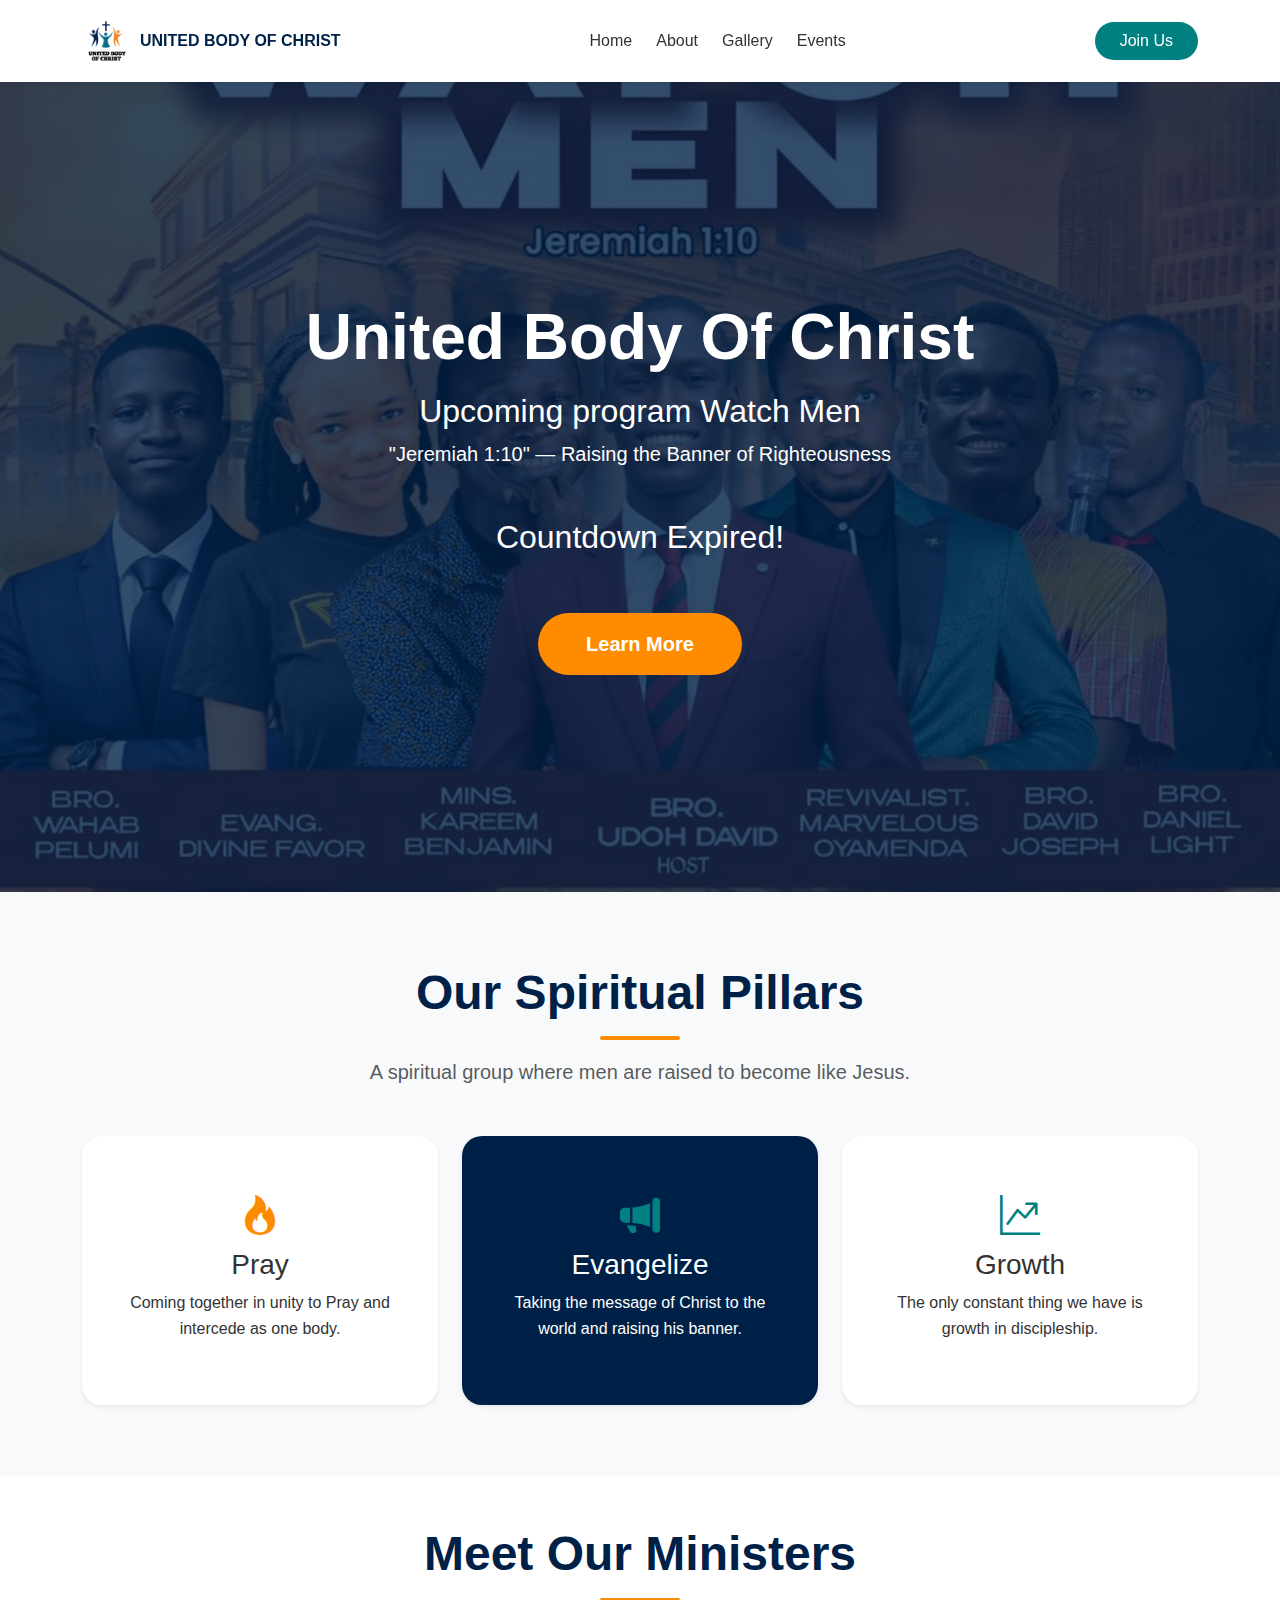
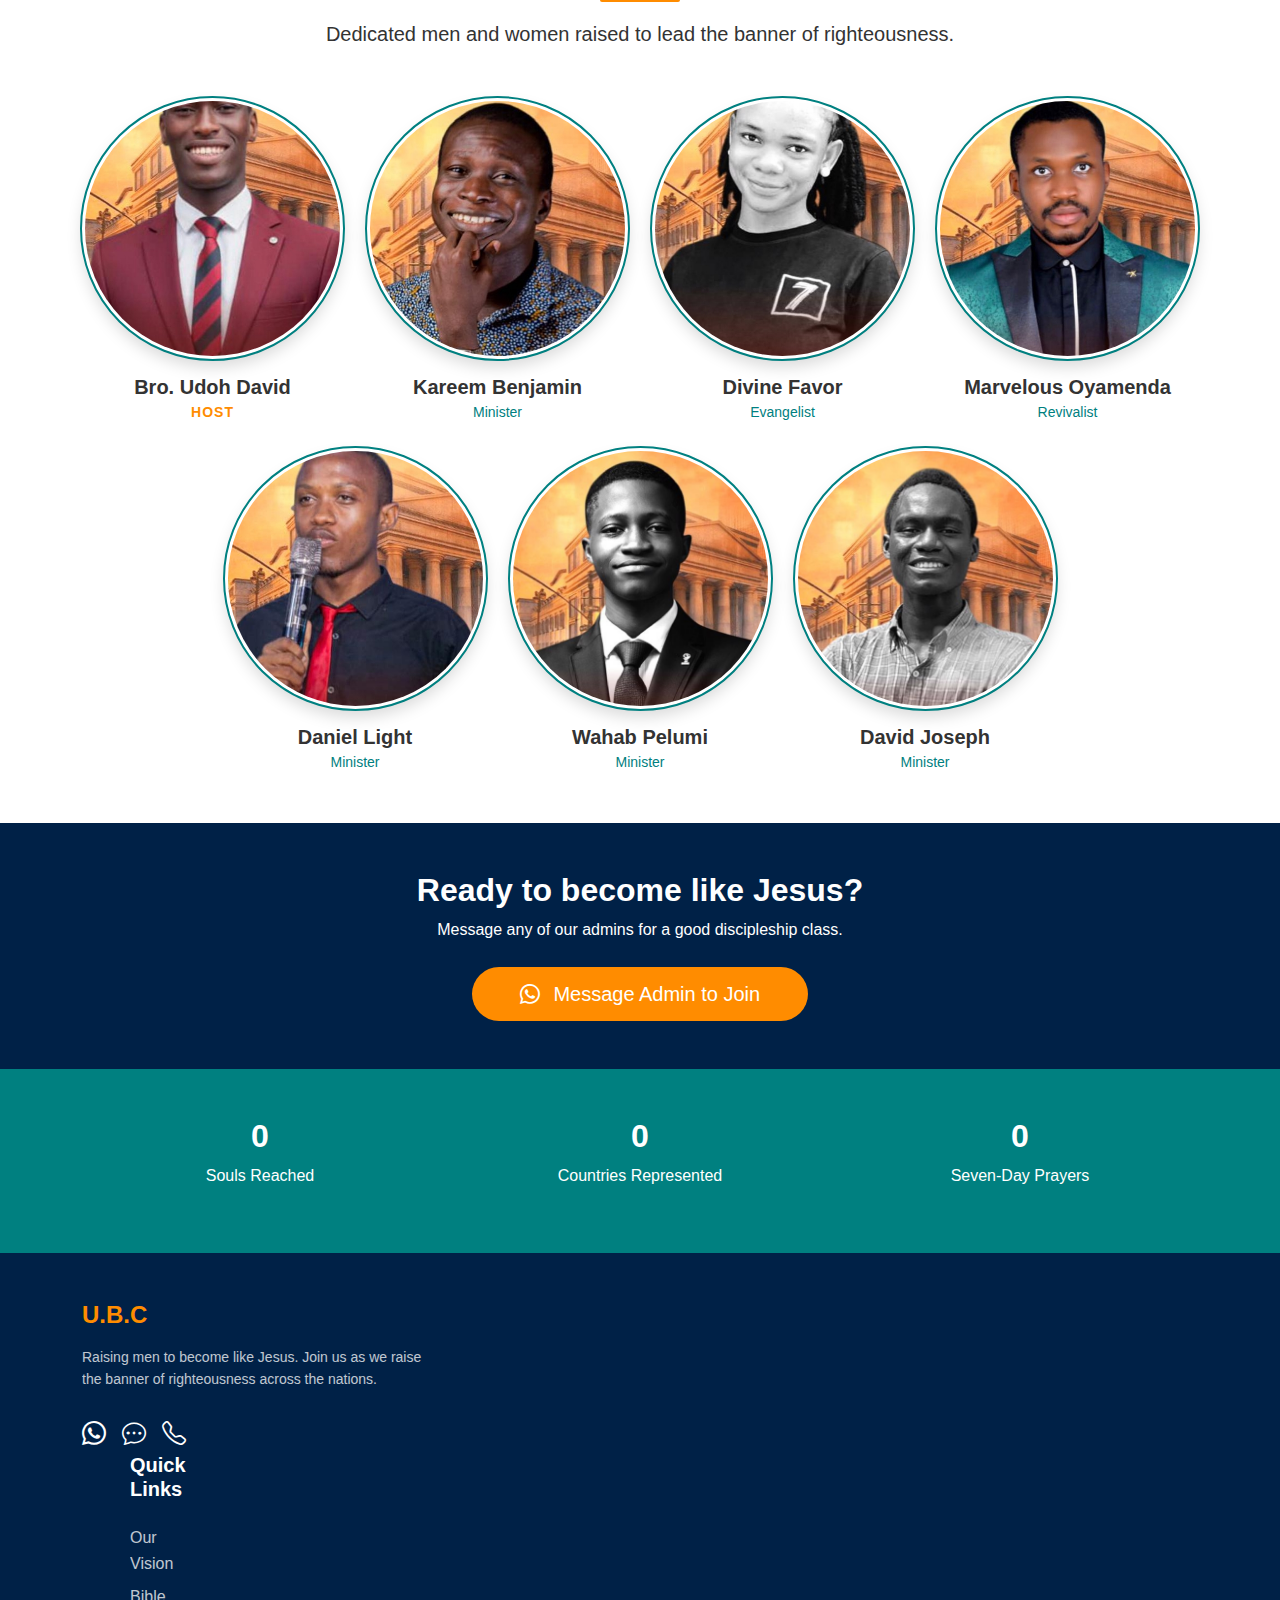
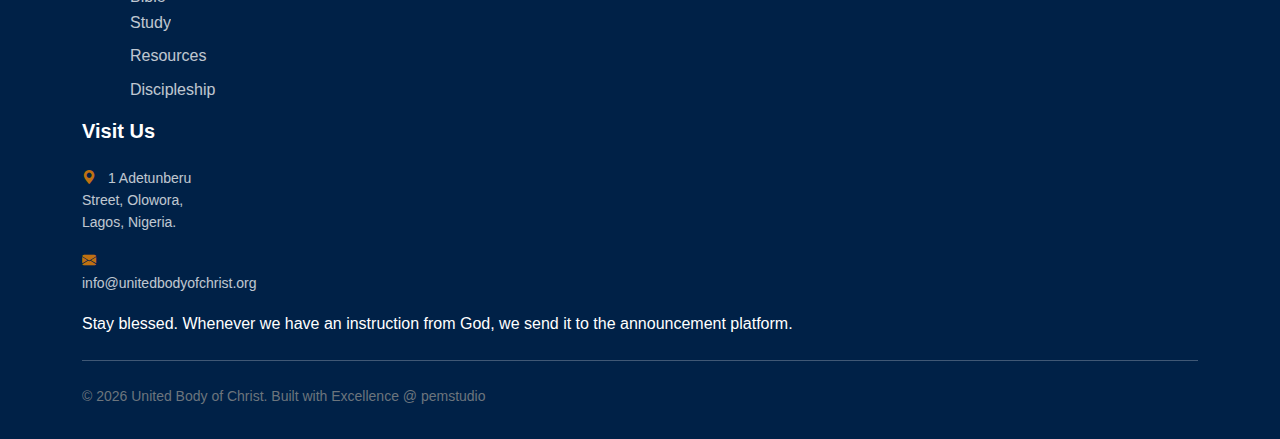
<file: index.html>
<!DOCTYPE html>
<html lang="en">
<head>

 <meta charset="UTF-8">
    <meta name="viewport" content="width=device-width, initial-scale=1.0">
    <title>United Body of Christ | Raising Men Like Jesus</title>

<!-- Primary Meta Tags -->
<meta name="title" content="United Body of Christ | Raising Men Like Jesus">
<meta name="description" content="A spiritual group where men are raised to become like Jesus.">

<!-- Open Graph / Facebook -->
<meta property="og:type" content="website">
<meta property="og:url" content="https://unitedbc.vercel.app/">
<meta property="og:title" content="United Body of Christ | Raising Men Like Jesus">
<meta property="og:description" content="A spiritual group where men are raised to become like Jesus.">
<meta property="og:image" content="https://unitedbc.vercel.app/logo.jpg">
<!-- Recommended: Add image dimensions -->
<meta property="og:image:width" content="1200">
<meta property="og:image:height" content="630">

<!-- Twitter -->
<meta property="twitter:card" content="summary_large_image">
<meta property="twitter:url" content="https://unitedbc.vercel.app/">
<meta property="twitter:title" content="United Body of Christ | Raising Men Like Jesus">
<meta property="twitter:description" content="A spiritual group where men are raised to become like Jesus.">
<meta property="twitter:image" content="https://unitedbc.vercel.app/logo.jpg">

    
<!-- Favicon - Fixed to use absolute path -->
<link rel="icon" type="image/jpg" href="https://unitedbc.vercel.app/logo.jpg">
<!-- Optional: Add multiple favicon sizes -->
<link rel="apple-touch-icon" sizes="180x180" href="https://unitedbc.vercel.app/logo.jpg">
<link rel="icon" type="image/jpg" sizes="32x32" href="https://unitedbc.vercel.app/logo.jpg">
<link rel="icon" type="image/jpg" sizes="16x16" href="https://unitedbc.vercel.app/logo.jpg">

    <link href="https://cdn.jsdelivr.net/npm/bootstrap@5.3.0/dist/css/bootstrap.min.css" rel="stylesheet">
    <link rel="stylesheet" href="https://cdn.jsdelivr.net/npm/bootstrap-icons@1.11.0/font/bootstrap-icons.css">
    <link rel="stylesheet" href="assets/CSS/style.css">
</head>
<body>

    <header class="sticky-top bg-white shadow-sm">
        <nav class="container d-flex justify-content-between align-items-center py-3">
            <div class="logo-area d-flex align-items-center">
                <a href="index.html"><img src="assets/img/logo.png" alt="UBC Logo" width="50" class="me-2"></a>
                <span class="fw-bold text-navy d-none d-sm-block">UNITED BODY OF CHRIST</span>
            </div>
            
            <ul class="nav-links d-none d-md-flex list-unstyled m-0 gap-4">
                <li><a href="index.html">Home</a></li>
                <li><a href="about.html">About</a></li>
                <li><a href="highlight.html">Gallery</a></li>
                <li><a href="events.html">Events</a></li>
            </ul>

            <div class="cta-nav">
                <a href="https://chat.whatsapp.com/GcOOL61pmjzB9DvTjnbqrQ?mode=gi_t" class="btn btn-teal rounded-pill px-4">Join Us</a>
                <button class="btn d-md-none border-0" type="button" data-bs-toggle="offcanvas" data-bs-target="#mobileMenu">
    <i class="bi bi-list fs-1 text-navy"></i>
</button>
            </div>
        </nav>
    </header>
    
    

    <section id="home" class="hero-section d-flex align-items-center text-center text-white">
        <div class="container py-5">
            <h1 class="display-3 fw-bold mb-3">United Body Of Christ</h1>
             <h2>Upcoming program Watch Men</h2>
            <p class="lead mb-4">"Jeremiah 1:10" — Raising the Banner of Righteousness</p>
            
            <div id="countdown" class="d-flex justify-content-center gap-2 gap-md-4 my-5">
                <div class="time-box">
                    <span id="days" class="d-block h2 fw-bold">00</span>
                    <small>Days</small>
                </div>
                <div class="time-box">
                    <span id="hours" class="d-block h2 fw-bold">00</span>
                    <small>Hours</small>
                </div>
                <div class="time-box">
                    <span id="minutes" class="d-block h2 fw-bold">00</span>
                    <small>Mins</small>
                </div>
                <div class="time-box">
                    <span id="seconds" class="d-block h2 fw-bold">00</span>
                    <small>Secs</small>
                </div>
            </div>

            <div class="mt-4">
                <a href="events.html" class="btn btn-gold btn-lg px-5 py-3 rounded-pill fw-bold">Learn More</a>
            </div>
        </div>
    </section>

    <section id="pillars" class="py-5 bg-light">
        <div class="container py-4">
            <div class="text-center mb-5">
                <h2 class="display-5 fw-bold text-navy">Our Spiritual Pillars</h2>
                <div class="divider-gold mx-auto mb-3"></div>
                <p class="lead text-muted">A spiritual group where men are raised to become like Jesus.</p>
            </div>
            <div class="row g-4">
                <div class="col-md-4">
                    <div class="pillar-card p-5 text-center h-100 shadow-sm">
                        <i class="bi bi-fire fs-1 text-gold mb-3"></i>
                        <h3>Pray</h3>
                        <p>Coming together in unity to Pray and intercede as one body.</p>
                    </div>
                </div>
                <div class="col-md-4">
                    <div class="pillar-card p-5 text-center h-100 shadow-sm highlight">
                        <i class="bi bi-megaphone-fill fs-1 text-teal mb-3"></i>
                        <h3>Evangelize</h3>
                        <p>Taking the message of Christ to the world and raising his banner.</p>
                    </div>
                </div>
                <div class="col-md-4">
                    <div class="pillar-card p-5 text-center h-100 shadow-sm">
                        <i class="bi bi-graph-up-arrow fs-1 text-teal mb-3"></i>
                        <h3>Growth</h3>
                        <p>The only constant thing we have is growth in discipleship.</p>
                    </div>
                </div>
            </div>
        </div>
    </section>
    
    <section id="leaders" class="py-5 bg-white">
    <div class="container">
        <div class="text-center mb-5">
            <h2 class="display-5 fw-bold text-navy">Meet Our Ministers</h2>
            <div class="divider-gold mx-auto mb-3"></div>
            <p class="lead">Dedicated men and women raised to lead the banner of righteousness.</p>
        </div>

        <div class="row g-4 justify-content-center">
            <div class="col-6 col-md-3">
                <div class="leader-card text-center">
                    <div class="leader-img-container mb-3 shadow">
                        <img src="assets/img/host.jpg" alt="Bro. Udoh David" class="img-fluid">
                    </div>
                    <h5 class="fw-bold mb-0">Bro. Udoh David</h5>
                    <small class="text-gold fw-bold uppercase">Host</small>
                </div>
            </div>

            <div class="col-6 col-md-3">
                <div class="leader-card text-center">
                    <div class="leader-img-container mb-3 shadow">
                        <img src="assets/img/minister1.jpg" alt="Mins. Kareem Benjamin" class="img-fluid">
                    </div>
                    <h5 class="fw-bold mb-0">Kareem Benjamin</h5>
                    <small class="text-teal">Minister</small>
                </div>
            </div>

            <div class="col-6 col-md-3">
                <div class="leader-card text-center">
                    <div class="leader-img-container mb-3 shadow">
                        <img src="assets/img/evang.jpg" alt="Evang. Divine Favor" class="img-fluid">
                    </div>
                    <h5 class="fw-bold mb-0">Divine Favor</h5>
                    <small class="text-teal">Evangelist</small>
                </div>
            </div>

            <div class="col-6 col-md-3">
                <div class="leader-card text-center">
                    <div class="leader-img-container mb-3 shadow">
                        <img src="assets/img/revivalist.jpg" alt="Revivalist Marvelous" class="img-fluid">
                    </div>
                    <h5 class="fw-bold mb-0">Marvelous Oyamenda</h5>
                    <small class="text-teal">Revivalist</small>
                </div>
            </div>
<div class="col-6 col-md-3">
                <div class="leader-card text-center">
                    <div class="leader-img-container mb-3 shadow">
                        <img src="assets/img/minister2.jpg" alt="Mins. Daniel Light" class="img-fluid">
                    </div>
                    <h5 class="fw-bold mb-0">Daniel Light</h5>
                    <small class="text-teal">Minister</small>
                </div>
            </div>

<div class="col-6 col-md-3">
                <div class="leader-card text-center">
                    <div class="leader-img-container mb-3 shadow">
                        <img src="assets/img/minister3.jpg" alt="Mins. Wahab Pelumi" class="img-fluid">
                    </div>
                    <h5 class="fw-bold mb-0">Wahab Pelumi</h5>
                    <small class="text-teal">Minister</small>
                </div>
            </div>

<div class="col-6 col-md-3">
                <div class="leader-card text-center">
                    <div class="leader-img-container mb-3 shadow">
                        <img src="assets/img/minister4.jpg" alt="Mins. David Joseph" class="img-fluid">
                    </div>
                    <h5 class="fw-bold mb-0">David Joseph</h5>
                    <small class="text-teal">Minister</small>
                </div>
            </div>
        </div>
    </div>
</section>

<section class="py-5 bg-navy text-white text-center">
    <div class="container">
        <h2 class="fw-bold">Ready to become like Jesus?</h2>
        <p class="mb-4">Message any of our admins for a good discipleship class.</p>
        <a href="https://chat.whatsapp.com/GcOOL61pmjzB9DvTjnbqrQ?mode=gi_t" class="btn btn-gold btn-lg px-5 rounded-pill">
            <i class="bi bi-whatsapp me-2"></i> Message Admin to Join
        </a>
    </div>
</section>

<section class="py-5 bg-teal text-white">
    <div class="container">
        <div class="row text-center">
            <div class="col-md-4">
                <h2 class="fw-bold counter" data-target="500">0</h2>
                <p>Souls Reached</p>
            </div>
            <div class="col-md-4">
                <h2 class="fw-bold counter" data-target="12">0</h2>
                <p>Countries Represented</p>
            </div>
            <div class="col-md-4">
                <h2 class="fw-bold counter" data-target="24">0</h2>
                <p>Seven-Day Prayers</p>
            </div>
        </div>
    </div>
</section>

<div class="offcanvas offcanvas-end" tabindex="-1" id="mobileMenu" aria-labelledby="mobileMenuLabel">
    <div class="offcanvas-header border-bottom">
        <h5 class="offcanvas-title text-navy fw-bold" id="mobileMenuLabel">MENU</h5>
        <button type="button" class="btn-close" data-bs-dismiss="offcanvas" aria-label="Close"></button>
    </div>
    <div class="offcanvas-body">
        <ul class="nav flex-column gap-3 fs-5">
            <li class="nav-item"><a class="nav-link text-dark" href="index.html">Home</a></li>
            <li class="nav-item"><a class="nav-link text-dark" href="about.html">About</a></li>
            <li class="nav-item"><a class="nav-link text-dark" href="bible-study.html">Bible Study</a></li>
            <li class="nav-item"><a class="nav-link text-dark" href="events.html">Program</a></li>
            <li class="nav-item"><a class="nav-link text-dark" href="contact.html">Contact</a></li>
        </ul>
        <div class="mt-5">
            <a href="https://chat.whatsapp.com/GcOOL61pmjzB9DvTjnbqrQ?mode=gi_t" class="btn btn-teal w-100 rounded-pill">Join Community</a>
        </div>
    </div>
</div>


    

<footer class="bg-navy text-white pt-5 pb-3">
    <div class="container">
        <div class="row g-4">
            <div class="col-lg-4">
                <h4 class="fw-bold text-gold">U.B.C</h4>
                <p class="small opacity-75 mt-3">Raising men to become like Jesus. Join us as we raise the banner of righteousness across the nations.</p>
                <div class="d-flex gap-3 mt-4">
                    <a href=https://chat.whatsapp.com/GcOOL61pmjzB9DvTjnbqrQ?mode=gi_t" class="text-white fs-4"><i class="bi bi-whatsapp"></i></a>
                    <a href="https://wa.me/2349127853828" class="text-white fs-4"><i class="bi bi-chat-dots"></i></a>
                    <a href="tel:09019384166" class="text-white fs-4"><i class="bi bi-telephone"></i></a>
                    
                </div>
           
            <div class="col-lg-4 ps-lg-5">
                <h5 class="fw-bold mb-4">Quick Links</h5>
                <ul class="list-unstyled">
                    <li class="mb-2"><a href="about.html" class="text-white text-decoration-none opacity-75">Our Vision</a></li>
                    <li class="mb-2"><a href="bible-study.html" class="text-white text-decoration-none opacity-75">Bible Study</a></li>
                    <li class="mb-2"><a href="highlights.html" class="text-white text-decoration-none opacity-75">Resources</a></li>
                    <li class="mb-2"><a href="contact.html" class="text-white text-decoration-none opacity-75">Discipleship</a></li>
                </ul>
            </div>

            <div class="col-lg-4">
                <h5 class="fw-bold mb-4">Visit Us</h5>
                <p class="small opacity-75"><i class="bi bi-geo-alt-fill text-gold me-2"></i> 1 Adetunberu Street, Olowora, Lagos, Nigeria.</p>
                <p class="small opacity-75"><i class="bi bi-envelope-fill text-gold me-2"></i> info@unitedbodyofchrist.org</p>
            </div>
        </div>
        
          <div class="container">
            <p class="mb-4">Stay blessed. Whenever we have an instruction from God, we send it to the announcement platform.</p>
           
            <hr class="my-4 opacity-25">
            <p class="small text-secondary">&copy; 2026 United Body of Christ. Built with Excellence @ pemstudio</p>
        </div>
        
    
    </div>
</footer>
<script>
    
</script>
<script src="https://cdn.jsdelivr.net/npm/bootstrap@5.3.0/dist/js/bootstrap.bundle.min.js"></script>
    <script src="assets/Js/main.js"></script>
    <script src="assets/Js/anime.js"></script>
</body>
  </html>
</file>
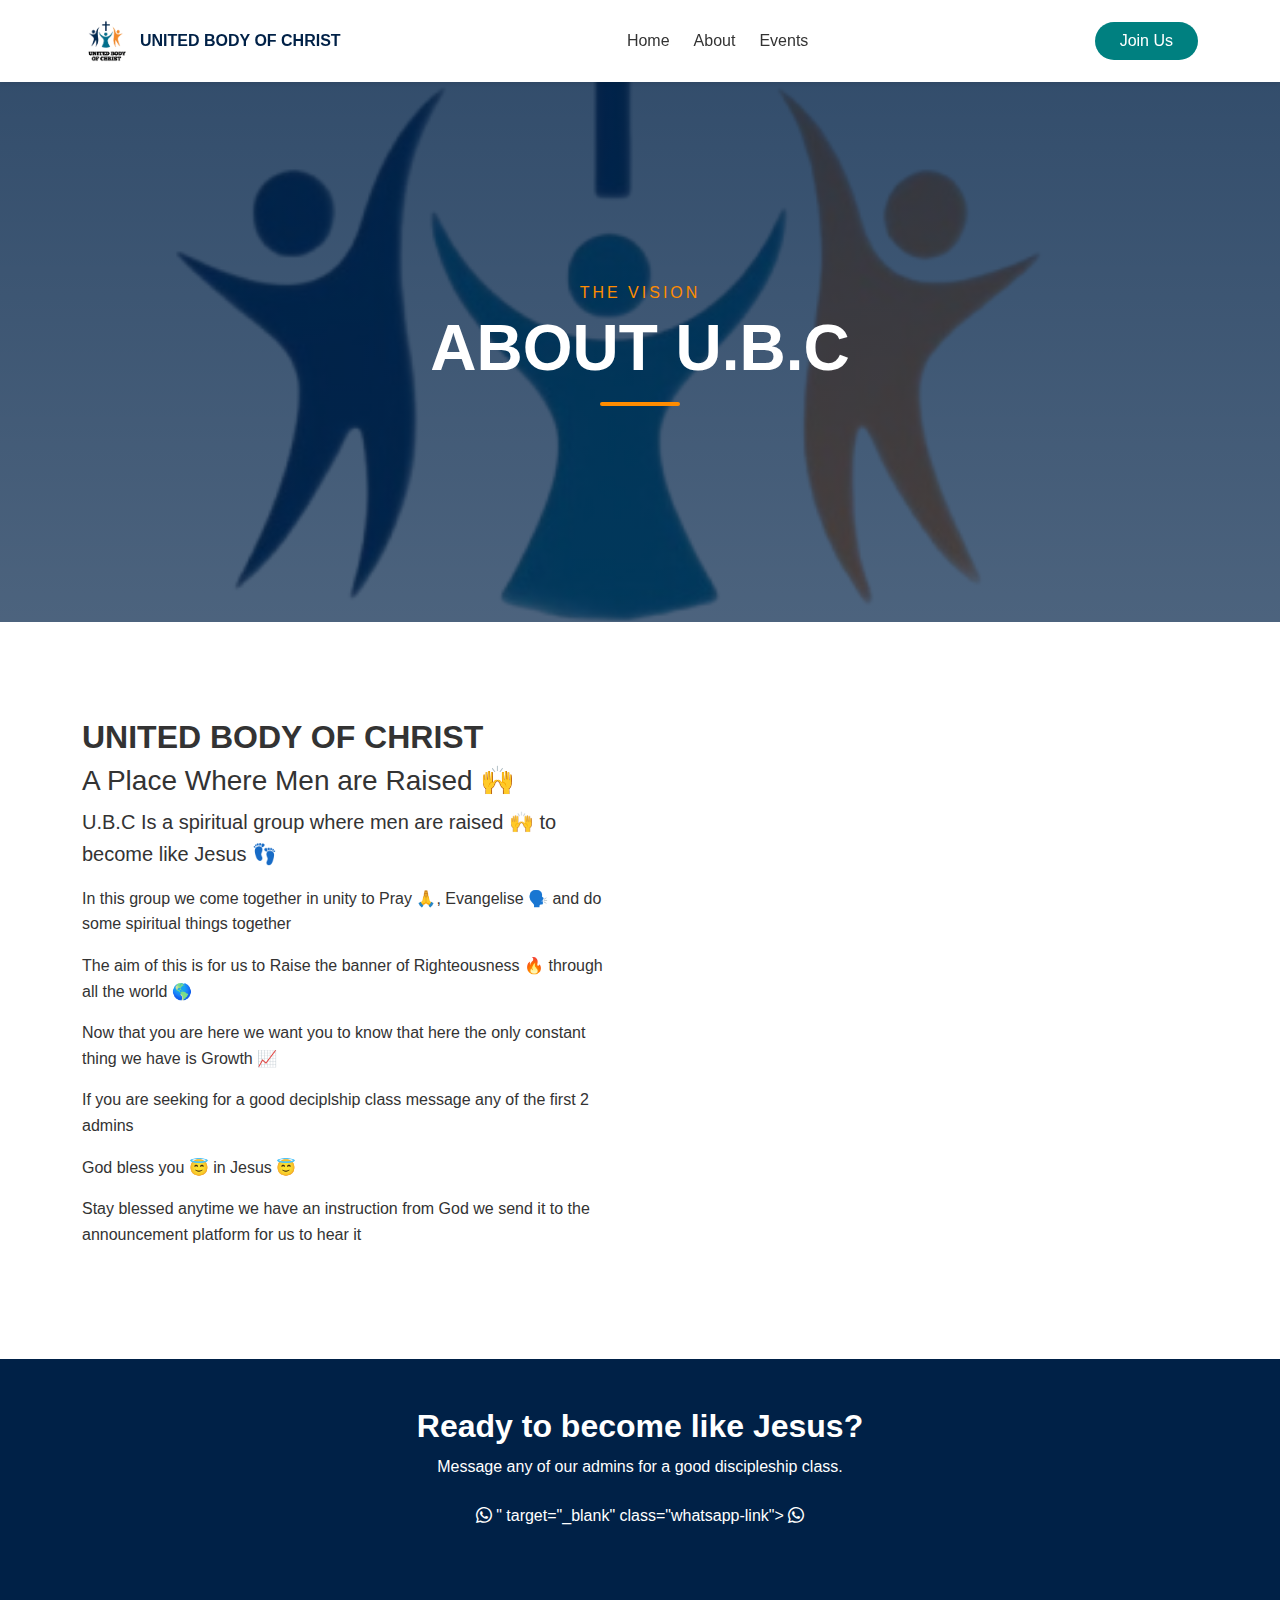
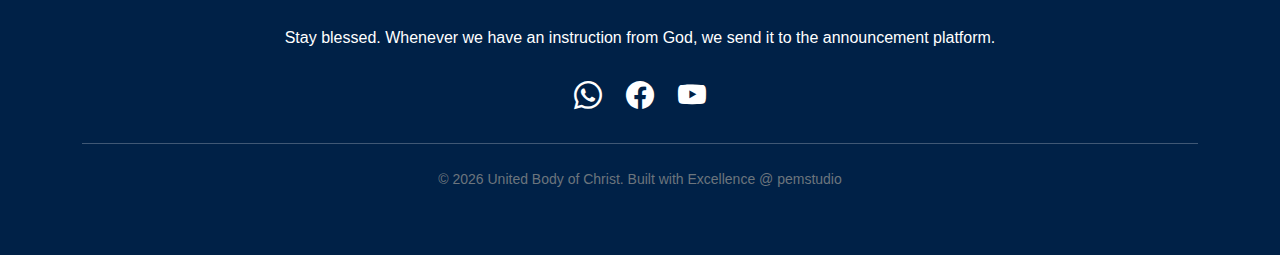
<file: about.html>
<!DOCTYPE html>
<html lang="en">
<head>
    <meta charset="UTF-8">
    <meta name="viewport" content="width=device-width, initial-scale=1.0">
    <title>About United Body of Christ | Raising Men Like Jesus</title>

<!-- Open Graph / Facebook -->
<meta property="og:type" content="website">
<meta property="og:url" content="https://unitedbc.vercel.app/">
<meta property="og:title" content="United Body of Christ | Raising Men Like Jesus">
<meta property="og:description" content="A spiritual group where men are raised to become like Jesus.">
<meta property="og:image" content="https://unitedbc.vercel.app/logo.jpg">
<!-- Recommended: Add image dimensions -->
<meta property="og:image:width" content="1200">
<meta property="og:image:height" content="630">

<!-- Twitter -->
<meta property="twitter:card" content="summary_large_image">
<meta property="twitter:url" content="https://unitedbc.vercel.app/">
<meta property="twitter:title" content="United Body of Christ | Raising Men Like Jesus">
<meta property="twitter:description" content="A spiritual group where men are raised to become like Jesus.">
<meta property="twitter:image" content="https://unitedbc.vercel.app/logo.jpg">

    <link href="https://cdn.jsdelivr.net/npm/bootstrap@5.3.0/dist/css/bootstrap.min.css" rel="stylesheet">
    <link rel="stylesheet" href="https://cdn.jsdelivr.net/npm/bootstrap-icons@1.11.0/font/bootstrap-icons.css">
    <link rel="stylesheet" href="assets/CSS/style.css">
</head>
<body>

    <header class="sticky-top bg-white shadow-sm">
        <nav class="container d-flex justify-content-between align-items-center py-3">
            <div class="logo-area d-flex align-items-center">
                <a href="index.html"><img src="assets/img/logo.png" alt="UBC Logo" width="50" class="me-2"></a>
                <span class="fw-bold text-navy d-none d-sm-block">UNITED BODY OF CHRIST</span>
            </div>
            
            <ul class="nav-links d-none d-md-flex list-unstyled m-0 gap-4">
                <li><a href="index.html">Home</a></li>
                <li><a href="about.html">About</a></li>
                
                <li><a href="events.html">Events</a></li>
            </ul>

            <div class="cta-nav">
                <a href="https://chat.whatsapp.com/GcOOL61pmjzB9DvTjnbqrQ?mode=gi_t" class="btn btn-teal rounded-pill px-4">Join Us</a>
                <button class="btn d-md-none border-0" type="button" data-bs-toggle="offcanvas" data-bs-target="#mobileMenu">
    <i class="bi bi-list fs-1 text-navy"></i>
</button>
            </div>
        </nav>
    </header>


<section class="page-hero" style="background-image: url('assets/img/logo.png');">
    <div class="container">
        <h6 class="text-gold tracking-widest uppercase">The Vision</h6>
        <h1 class="display-3 fw-bold">ABOUT U.B.C</h1>
        <div class="divider-gold"></div>
    </div>
</section>

<section class="py-5">
    <div class="container py-5">
        <div class="row align-items-center g-5">
            <div class="col-lg-6">
                <h2 class="fw-bold">UNITED BODY OF CHRIST</h2>
                <h3>A Place Where Men are Raised 🙌</h3>
                <p class="lead"><strong>U.B.C Is a spiritual group where men are raised 🙌 to become like Jesus 👣</strong></p>
                
                <p>
In this group we come together in unity to Pray 🙏, Evangelise 🗣️ and do some spiritual things together </p>

<p>The aim of this is for us to Raise the banner of Righteousness 🔥 through all the world 🌎 </p>

<p>Now that you are here we want you to know that here the only constant thing we have is Growth 📈</p> 

<p>If you are seeking for a good deciplship class message any of the first 2 admins </p>

<p>God bless you 😇 in Jesus 😇 </p>

<p>Stay blessed anytime we have an instruction from God we send it to the announcement platform for us to hear it</p>
            </div>
           
        </div>
    </div>
</section>

<section class="py-5 bg-navy text-white text-center">
    <div class="container">
        <h2 class="fw-bold">Ready to become like Jesus?</h2>
        <p class="mb-4">Message any of our admins for a good discipleship class.</p>
        <a "href=https://wa.me/2349127853828?text=Hello%20United%20Body%20of%20Christ%20Admin,%20I%20would%20like%20to%20inquire%20about%20UBC%coming%20program%20Watchmen" 
   target="_blank" 
   class="whatsapp-link">
   <i class="bi bi-whatsapp"></i>
</a>
" 
   target="_blank" 
   class="whatsapp-link">
   <i class="bi bi-whatsapp"></i>
</a>

    </div>
</section>

<div class="offcanvas offcanvas-end" tabindex="-1" id="mobileMenu" aria-labelledby="mobileMenuLabel">
    <div class="offcanvas-header border-bottom">
        <h5 class="offcanvas-title text-navy fw-bold" id="mobileMenuLabel">MENU</h5>
        <button type="button" class="btn-close" data-bs-dismiss="offcanvas" aria-label="Close"></button>
    </div>
    <div class="offcanvas-body">
        <ul class="nav flex-column gap-3 fs-5">
            <li class="nav-item"><a class="nav-link text-dark" href="index.html">Home</a></li>
            <li class="nav-item"><a class="nav-link text-dark" href="about.html">About</a></li>
            <li class="nav-item"><a class="nav-link text-dark" href="bible-study.html">Bible Study</a></li>
            <li class="nav-item"><a class="nav-link text-dark" href="events.html">Events</a></li>
            <li class="nav-item"><a class="nav-link text-dark" href="contact.html">Contact</a></li>
        </ul>
        <div class="mt-5">
            <a href="https://chat.whatsapp.com/GcOOL61pmjzB9DvTjnbqrQ?mode=gi_t" class="btn btn-teal w-100 rounded-pill">Join Community</a>
        </div>
    </div>
</div>

<button type="button" class="btn btn-gold rounded-circle shadow" id="btn-back-to-top" style="position: fixed; bottom: 20px; right: 20px; display: none; z-index: 100;">
    <i class="bi bi-arrow-up"></i>
</button>

   <footer class="bg-navy text-white py-5 text-center">
        <div class="container">
            <p class="mb-4">Stay blessed. Whenever we have an instruction from God, we send it to the announcement platform.</p>
            <div class="social-links fs-3 d-flex justify-content-center gap-4">
                <a href="https://chat.whatsapp.com/GcOOL61pmjzB9DvTjnbqrQ?mode=gi_t" class="text-white"><i class="bi bi-whatsapp"></i></a>
                <a href="#" class="text-white"><i class="bi bi-facebook"></i></a>
                <a href="#" class="text-white"><i class="bi bi-youtube"></i></a>
            </div>
            <hr class="my-4 opacity-25">
            <p class="small text-secondary">&copy; 2026 United Body of Christ. Built with Excellence @ pemstudio</p>
        </div>
    </footer>



<script src="https://cdn.jsdelivr.net/npm/bootstrap@5.3.0/dist/js/bootstrap.bundle.min.js"></script>
    <script src="assets/Js/main.js"></script>
   
</body>
</html>
</file>
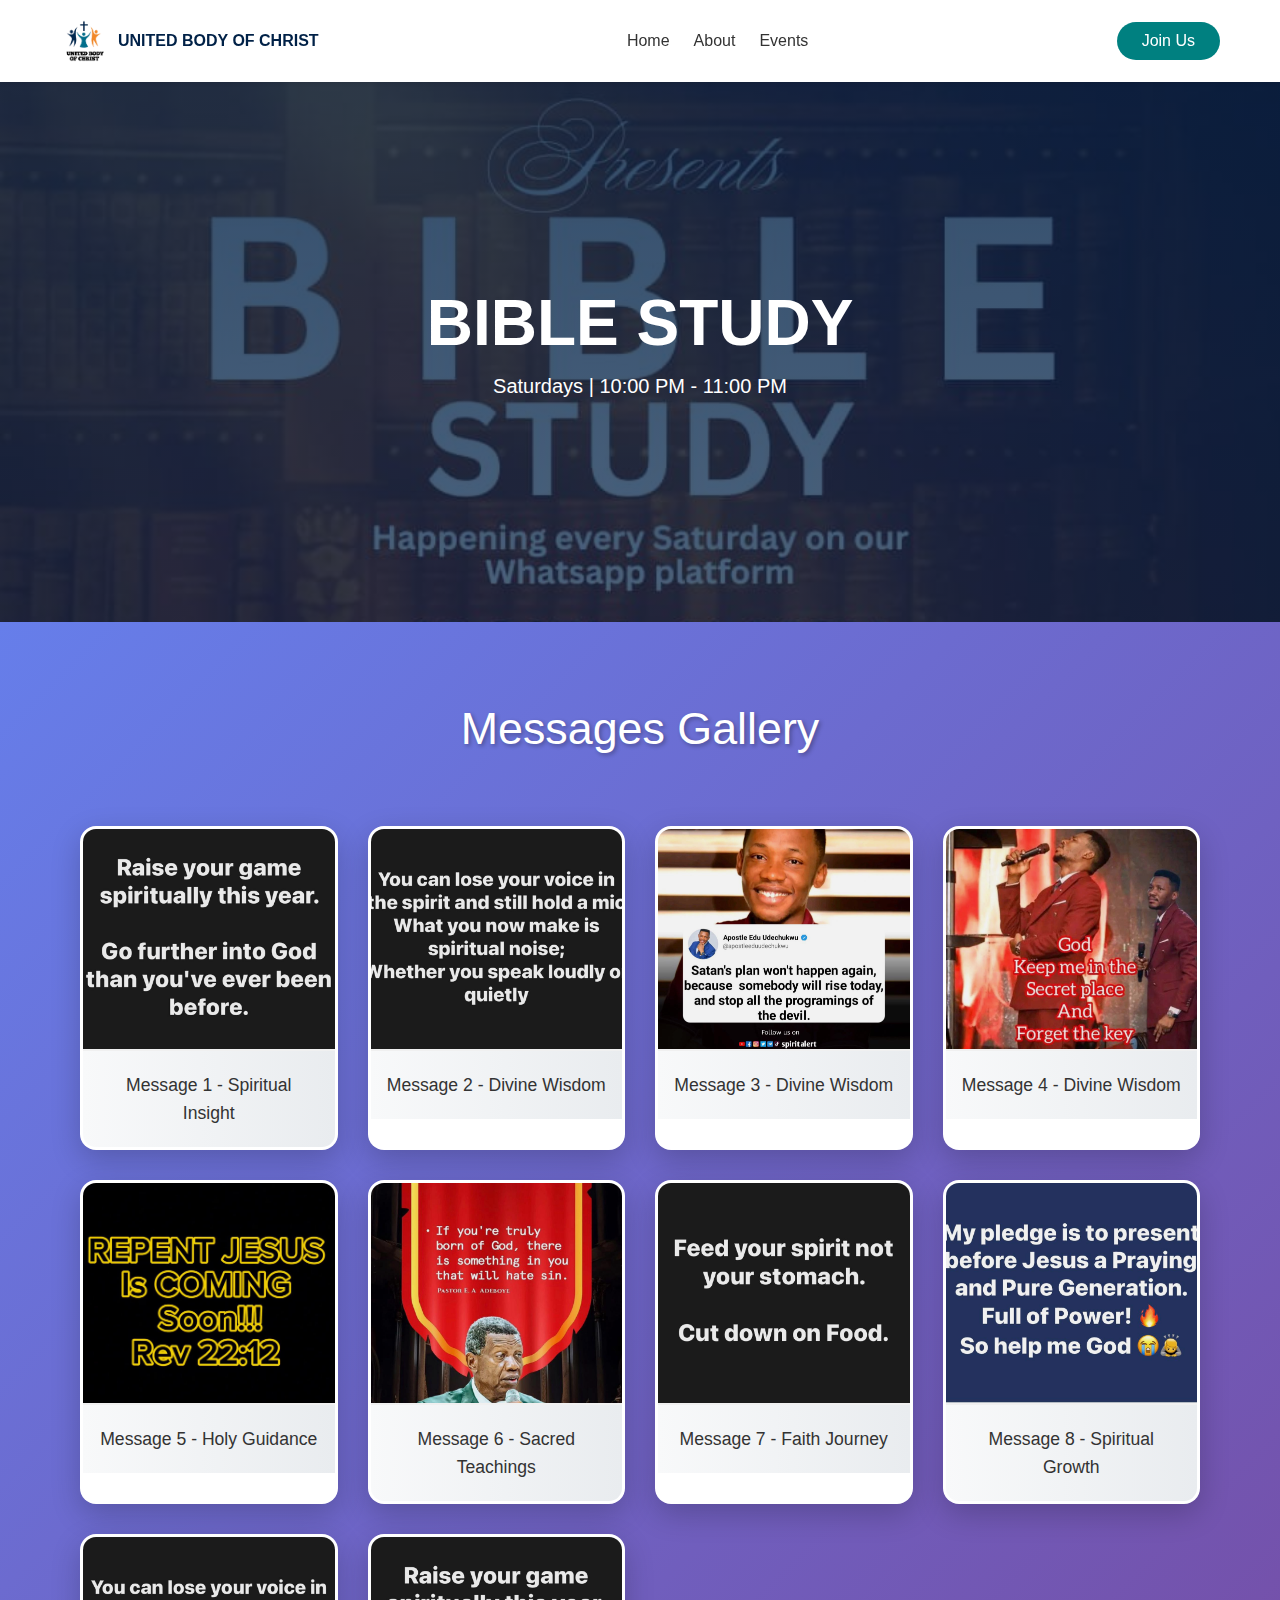
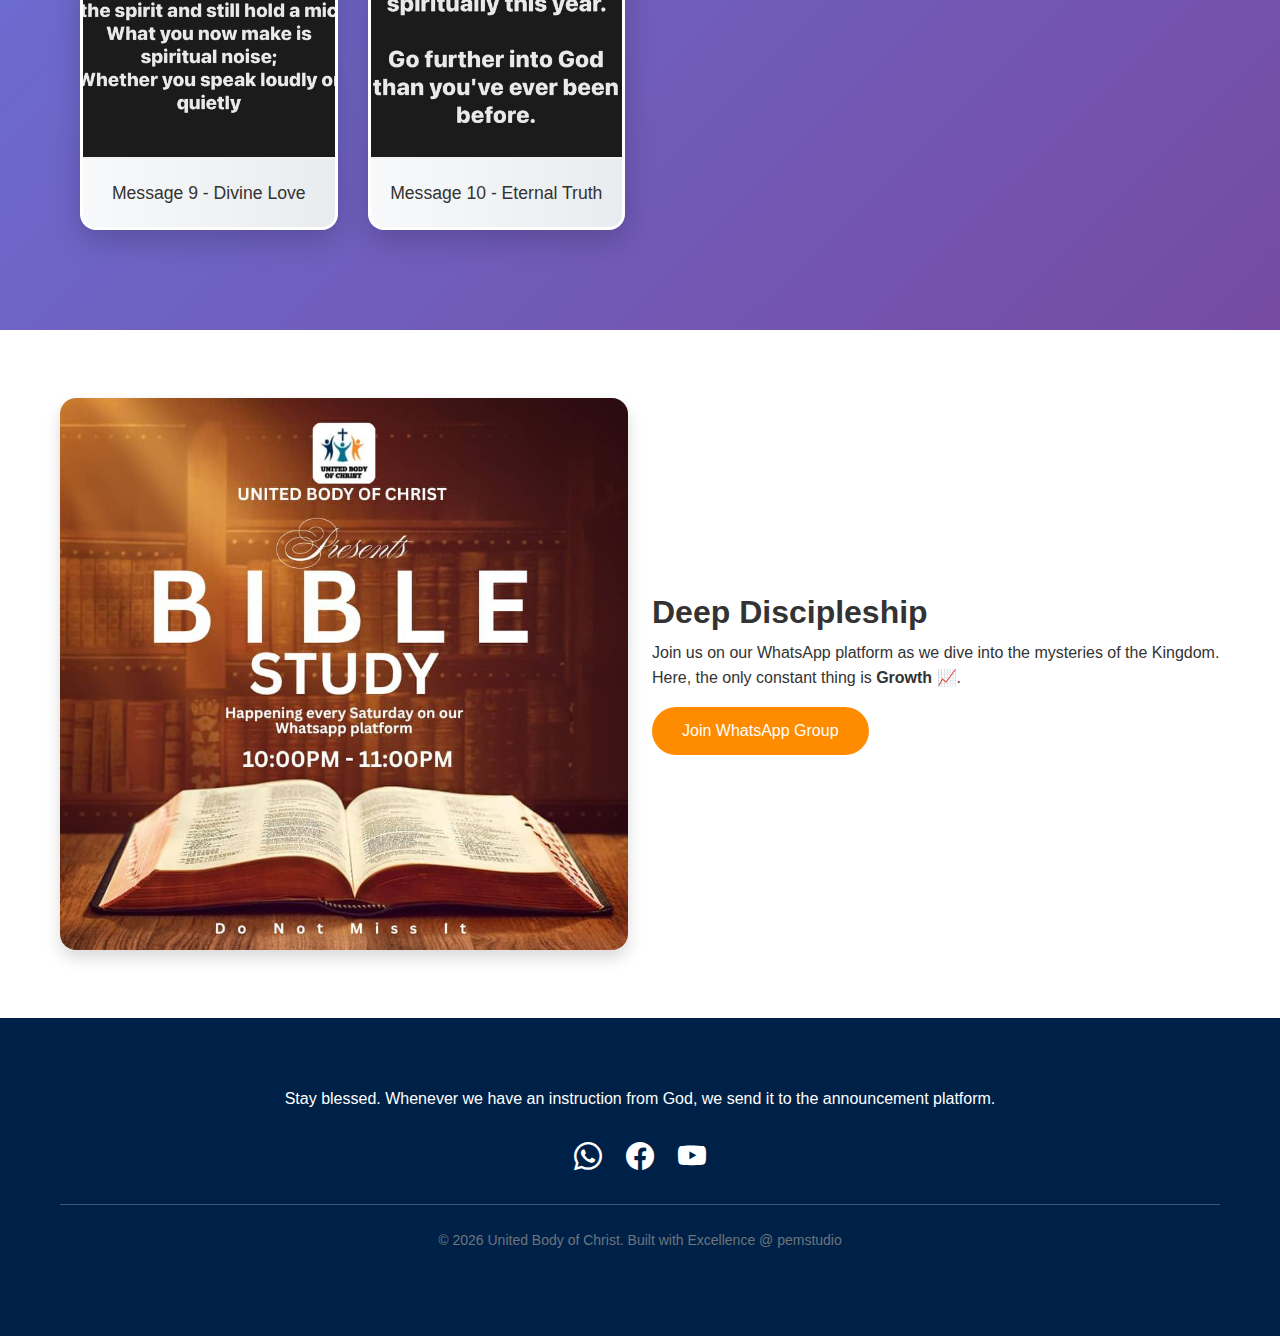
<file: bible-study.html>
<!DOCTYPE html>
<html lang="en">
<head>
    <meta charset="UTF-8">
    <meta name="viewport" content="width=device-width, initial-scale=1.0">
    <title>United Body of Christ Bible Study</title>
    <link href="https://cdn.jsdelivr.net/npm/bootstrap@5.3.0/dist/css/bootstrap.min.css" rel="stylesheet">
    <link rel="stylesheet" href="https://cdn.jsdelivr.net/npm/bootstrap-icons@1.11.0/font/bootstrap-icons.css">
    <link rel="stylesheet" href="assets/CSS/style.css">
    <link rel="stylesheet" href="assets/CSS/msg.css">
</head>
<body>

    <header class="sticky-top bg-white shadow-sm">
        <nav class="container d-flex justify-content-between align-items-center py-3">
            <div class="logo-area d-flex align-items-center">
                <a href="index.html"><img src="assets/img/logo.png" alt="UBC Logo" width="50" class="me-2"></a>
                <span class="fw-bold text-navy d-none d-sm-block">UNITED BODY OF CHRIST</span>
            </div>
            
            <ul class="nav-links d-none d-md-flex list-unstyled m-0 gap-4">
                <li><a href="index.html">Home</a></li>
                <li><a href="about.html">About</a></li>
                
                <li><a href="events.html">Events</a></li>
            </ul>

            <div class="cta-nav">
                <a href="https://chat.whatsapp.com/GcOOL61pmjzB9DvTjnbqrQ?mode=gi_t" class="btn btn-teal rounded-pill px-4">Join Us</a>
                <button class="btn d-md-none border-0" type="button" data-bs-toggle="offcanvas" data-bs-target="#mobileMenu">
    <i class="bi bi-list fs-1 text-navy"></i>
</button>
            </div>
        </nav>
    </header>

<section class="page-hero" style="background-image: url('assets/img/bible-study.jpg');">
    <div class="container">
        <h1 class="display-3 fw-bold">BIBLE STUDY</h1>
        <p class="lead">Saturdays | 10:00 PM - 11:00 PM</p>
    </div>
</section>

<!-- Image Gallery Section -->
<section class="messages-gallery" id="gallery">
    <div class="container">
        <h2 class="section-title">Messages Gallery</h2>
        <div class="gallery-grid">
            <!-- Image 3 to 10 - with touch/hover effects -->
            <div class="message-card">
                <div class="image-container">
                    <img src="assets/img/message1.jpg" alt="Spiritual Message 1" loading="lazy" class="message-img">
                </div>
                <div class="message-caption">Message 1 - Spiritual Insight</div>
            </div>

            <div class="message-card">
                <div class="image-container">
                    <img src="assets/img/message2.jpg" alt="Spiritual Message 2" loading="lazy" class="message-img">
                </div>
                <div class="message-caption">Message 2 - Divine Wisdom</div>
            </div>

           <div class="message-card">
                <div class="image-container">
                    <img src="assets/img/message3.jpg" alt="Spiritual Message 3" loading="lazy" class="message-img">
                </div>
                <div class="message-caption">Message 3 - Divine Wisdom</div>
            </div>

            <div class="message-card">
                <div class="image-container">
                    <img src="assets/img/message4.jpg" alt="Spiritual Message 4" loading="lazy" class="message-img">
                </div>
                <div class="message-caption">Message 4 - Divine Wisdom</div>
            </div>

            <div class="message-card">
                <div class="image-container">
                    <img src="assets/img/message5.jpg" alt="Spiritual Message 5" loading="lazy" class="message-img">
                </div>
                <div class="message-caption">Message 5 - Holy Guidance</div>
            </div>

            <div class="message-card">
                <div class="image-container">
                    <img src="assets/img/message6.jpg" alt="Spiritual Message 6" loading="lazy" class="message-img">
                </div>
                <div class="message-caption">Message 6 - Sacred Teachings</div>
            </div>

            <div class="message-card">
                <div class="image-container">
                    <img src="assets/img/message7.jpg" alt="Spiritual Message 7" loading="lazy" class="message-img">
                </div>
                <div class="message-caption">Message 7 - Faith Journey</div>
            </div>

            <div class="message-card">
                <div class="image-container">
                    <img src="assets/img/message8.jpg" alt="Spiritual Message 8" loading="lazy" class="message-img">
                </div>
                <div class="message-caption">Message 8 - Spiritual Growth</div>
            </div>

            <div class="message-card">
                <div class="image-container">
                    <img src="assets/img/message9.jpg" alt="Spiritual Message 9" loading="lazy" class="message-img">
                </div>
                <div class="message-caption">Message 9 - Divine Love</div>
            </div>

            <div class="message-card">
                <div class="image-container">
                    <img src="assets/img/message10.jpg" alt="Spiritual Message 10" loading="lazy" class="message-img">
                </div>
                <div class="message-caption">Message 10 - Eternal Truth</div>
            </div>
        </div>
    </div>
</section>

<section class="py-5">
    <div class="container">
        <div class="row g-4 align-items-center">
            <div class="col-md-6">
                <img src="assets/img/bible-study.jpg" class="img-fluid rounded-4 shadow" alt="Study Flyer">
            </div>
            <div class="col-md-6">
                <h2 class="fw-bold">Deep Discipleship</h2>
                <p>Join us on our WhatsApp platform as we dive into the mysteries of the Kingdom. Here, the only constant thing is <strong>Growth</strong> 📈.</p>
                <a href="https://chat.whatsapp.com/GcOOL61pmjzB9DvTjnbqrQ?mode=gi_t" class="btn btn-gold">Join WhatsApp Group</a>
            </div>
        </div>
    </div>
</section>

<div class="offcanvas offcanvas-end" tabindex="-1" id="mobileMenu" aria-labelledby="mobileMenuLabel">
    <div class="offcanvas-header border-bottom">
        <h5 class="offcanvas-title text-navy fw-bold" id="mobileMenuLabel">MENU</h5>
        <button type="button" class="btn-close" data-bs-dismiss="offcanvas" aria-label="Close"></button>
    </div>
    <div class="offcanvas-body">
        <ul class="nav flex-column gap-3 fs-5">
            <li class="nav-item"><a class="nav-link text-dark" href="index.html">Home</a></li>
            <li class="nav-item"><a class="nav-link text-dark" href="about.html">About</a></li>
            <li class="nav-item"><a class="nav-link text-dark" href="bible-study.html">Bible Study</a></li>
            <li class="nav-item"><a class="nav-link text-dark" href="events.html">Events</a></li>
            <li class="nav-item"><a class="nav-link text-dark" href="contact.html">Contact</a></li>
        </ul>
        <div class="mt-5">
            <a href="https://chat.whatsapp.com/GcOOL61pmjzB9DvTjnbqrQ?mode=gi_t" class="btn btn-teal w-100 rounded-pill">Join Community</a>
        </div>
    </div>
</div>


    <footer class="bg-navy text-white py-5 text-center">
        <div class="container">
            <p class="mb-4">Stay blessed. Whenever we have an instruction from God, we send it to the announcement platform.</p>
            <div class="social-links fs-3 d-flex justify-content-center gap-4">
               <a href="https://wa.me/2349127853828?text=Hello%20United%20Body%20of%20Christ%20Admin,%20I%20would%20like%20to%20inquire%20about%20UBC%coming%20program%20Watchmen" 
   target="_blank" 
   class="whatsapp-link">
   <i class="bi bi-whatsapp"></i>
</a>

                <a href="#" class="text-white"><i class="bi bi-facebook"></i></a>
                <a href="#" class="text-white"><i class="bi bi-youtube"></i></a>
            </div>
          <hr class="my-4 opacity-25">
            <p class="small text-secondary">&copy; 2026 United Body of Christ. Built with Excellence @ pemstudio</p>
       
        </div>
    </footer>

<script src="https://cdn.jsdelivr.net/npm/bootstrap@5.3.0/dist/js/bootstrap.bundle.min.js"></script>
    <script src="assets/Js/main.js"></script>
    <script src="assets/Js/msg.js"></script>
</body>
</html>
</file>
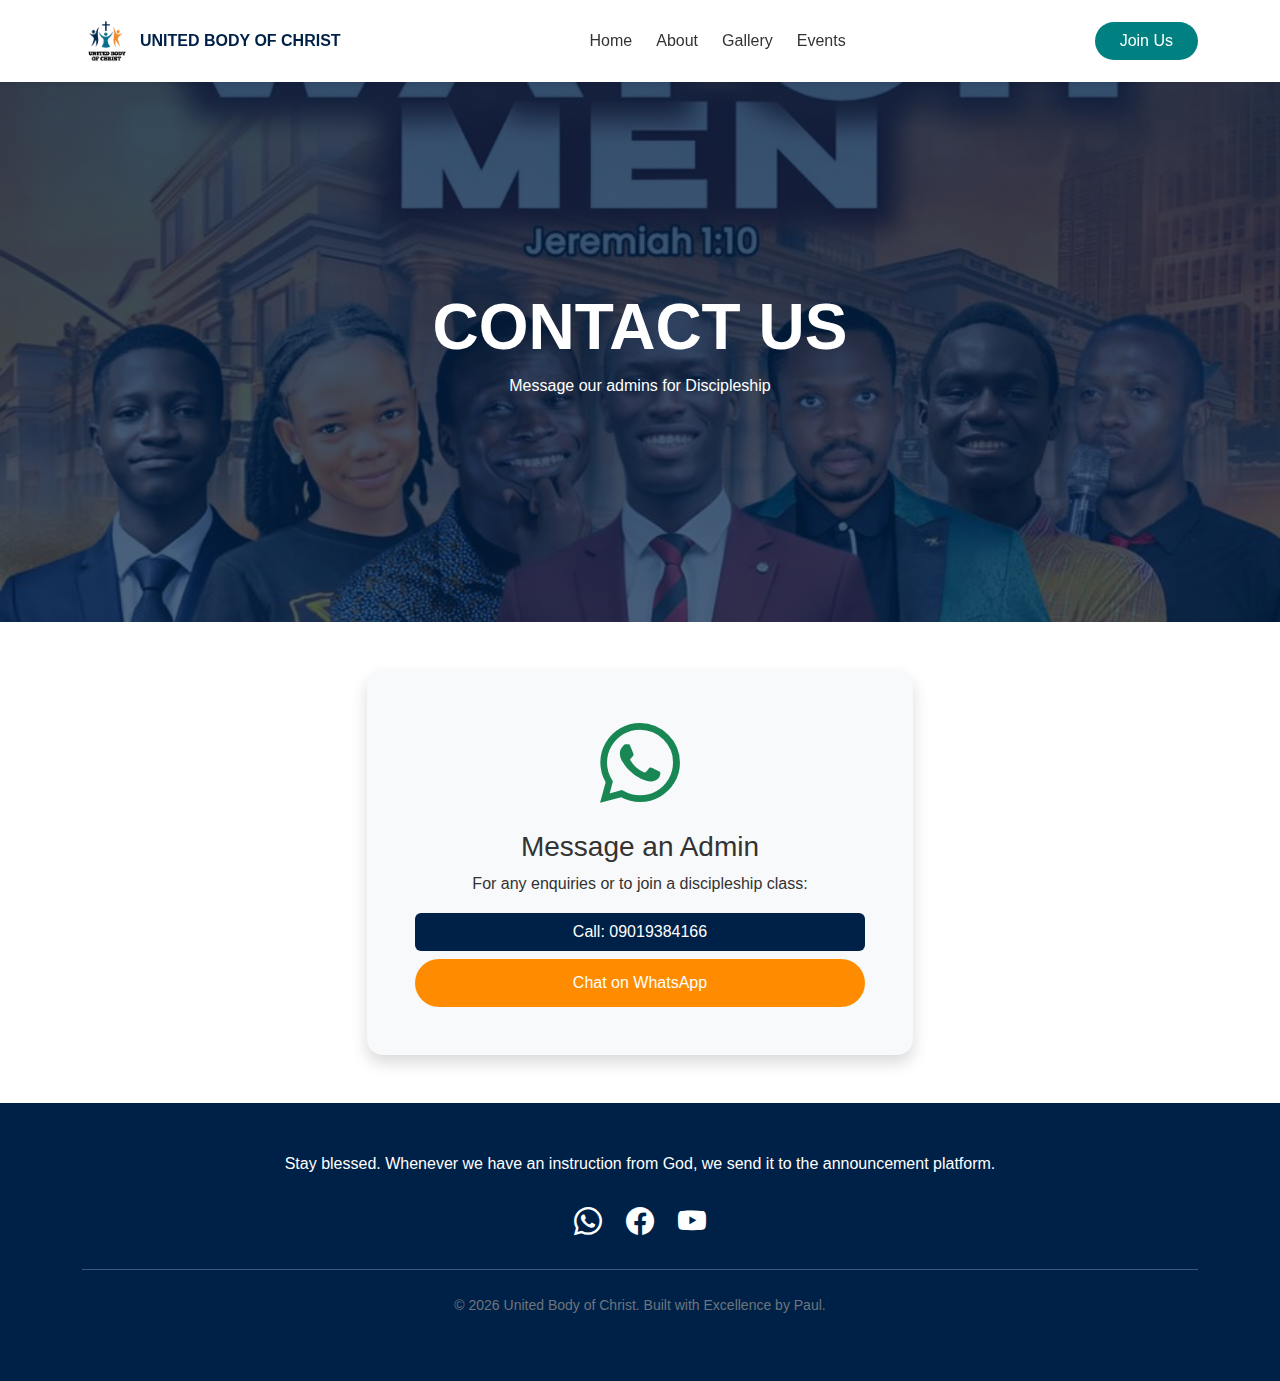
<file: contact.html>
<!DOCTYPE html>
<html lang="en">
<head>
    <meta charset="UTF-8">
    <meta name="viewport" content="width=device-width, initial-scale=1.0">
    <title>Contact United Body of Christ | Raising Men Like Jesus</title>
    <link href="https://cdn.jsdelivr.net/npm/bootstrap@5.3.0/dist/css/bootstrap.min.css" rel="stylesheet">
    <link rel="stylesheet" href="https://cdn.jsdelivr.net/npm/bootstrap-icons@1.11.0/font/bootstrap-icons.css">
    <link rel="stylesheet" href="assets/CSS/style.css">
</head>
<body>

    <header class="sticky-top bg-white shadow-sm">
        <nav class="container d-flex justify-content-between align-items-center py-3">
            <div class="logo-area d-flex align-items-center">
              <a href="index.html"><img src="assets/img/logo.png" alt="UBC Logo" width="50" class="me-2"></a>
                <span class="fw-bold text-navy d-none d-sm-block">UNITED BODY OF CHRIST</span>
            </div>
            
            <ul class="nav-links d-none d-md-flex list-unstyled m-0 gap-4">
                <li><a href="index.html">Home</a></li>
                <li><a href="about.html">About</a></li>
                <li><a href="highlight.html">Gallery</a></li>
                <li><a href="events.html">Events</a></li>
            </ul>

            <div class="cta-nav">
                <a href="https://chat.whatsapp.com/GcOOL61pmjzB9DvTjnbqrQ?mode=gi_t" class="btn btn-teal rounded-pill px-4">Join Us</a>
                <button class="btn d-md-none border-0" type="button" data-bs-toggle="offcanvas" data-bs-target="#mobileMenu">
    <i class="bi bi-list fs-1 text-navy"></i>
</button>
            </div>
        </nav>
    </header>

<section class="page-hero" style="background-image: url('assets/img/watchmen-banner.jpg');">
    <div class="container">
        <h1 class="display-3 fw-bold">CONTACT US</h1>
        <p>Message our admins for Discipleship</p>
    </div>
</section>

<section class="py-5">
    <div class="container text-center">
        <div class="row justify-content-center">
            <div class="col-md-6">
                <div class="shadow p-5 rounded-4 bg-light">
                    <i class="bi bi-whatsapp text-success display-1"></i>
                    <h3 class="mt-3">Message an Admin</h3>
                    <p>For any enquiries or to join a discipleship class:</p>
                    <a href="tel:09019384166" class="btn btn-navy mb-2 d-block">Call: 09019384166</a>
                    <a href="https://wa.me/2347084680630" class="btn btn-gold d-block">Chat on WhatsApp</a>
                </div>
            </div>
        </div>
    </div>
</section>


<div class="offcanvas offcanvas-end" tabindex="-1" id="mobileMenu" aria-labelledby="mobileMenuLabel">
    <div class="offcanvas-header border-bottom">
        <h5 class="offcanvas-title text-navy fw-bold" id="mobileMenuLabel">U.B.C MENU</h5>
        <button type="button" class="btn-close" data-bs-dismiss="offcanvas" aria-label="Close"></button>
    </div>
    <div class="offcanvas-body">
        <ul class="nav flex-column gap-3 fs-5">
            <li class="nav-item"><a class="nav-link text-dark" href="index.html">Home</a></li>
            <li class="nav-item"><a class="nav-link text-dark" href="about.html">About</a></li>
            <li class="nav-item"><a class="nav-link text-dark" href="bible-study.html">Bible Study</a></li>
            <li class="nav-item"><a class="nav-link text-dark" href="events.html">Events</a></li>
            <li class="nav-item"><a class="nav-link text-dark" href="contact.html">Contact</a></li>
        </ul>
        <div class="mt-5">
            <a href="https://chat.whatsapp.com/GcOOL61pmjzB9DvTjnbqrQ?mode=gi_t" class="btn btn-teal w-100 rounded-pill">Join Community</a>
        </div>
    </div>
</div>
 <footer class="bg-navy text-white py-5 text-center">
        <div class="container">
            <p class="mb-4">Stay blessed. Whenever we have an instruction from God, we send it to the announcement platform.</p>
            <div class="social-links fs-3 d-flex justify-content-center gap-4">
                <a href="https://chat.whatsapp.com/GcOOL61pmjzB9DvTjnbqrQ?mode=gi_t" class="text-white"><i class="bi bi-whatsapp"></i></a>
                <a href="#" class="text-white"><i class="bi bi-facebook"></i></a>
                <a href="#" class="text-white"><i class="bi bi-youtube"></i></a>
            </div>
            <hr class="my-4 opacity-25">
            <p class="small text-secondary">&copy; 2026 United Body of Christ. Built with Excellence by Paul.</p>
        </div>
    </footer>

<script src="https://cdn.jsdelivr.net/npm/bootstrap@5.3.0/dist/js/bootstrap.bundle.min.js"></script>
    <script src="assets/Js/main.js"></script>
   
</body>
</html>
</file>
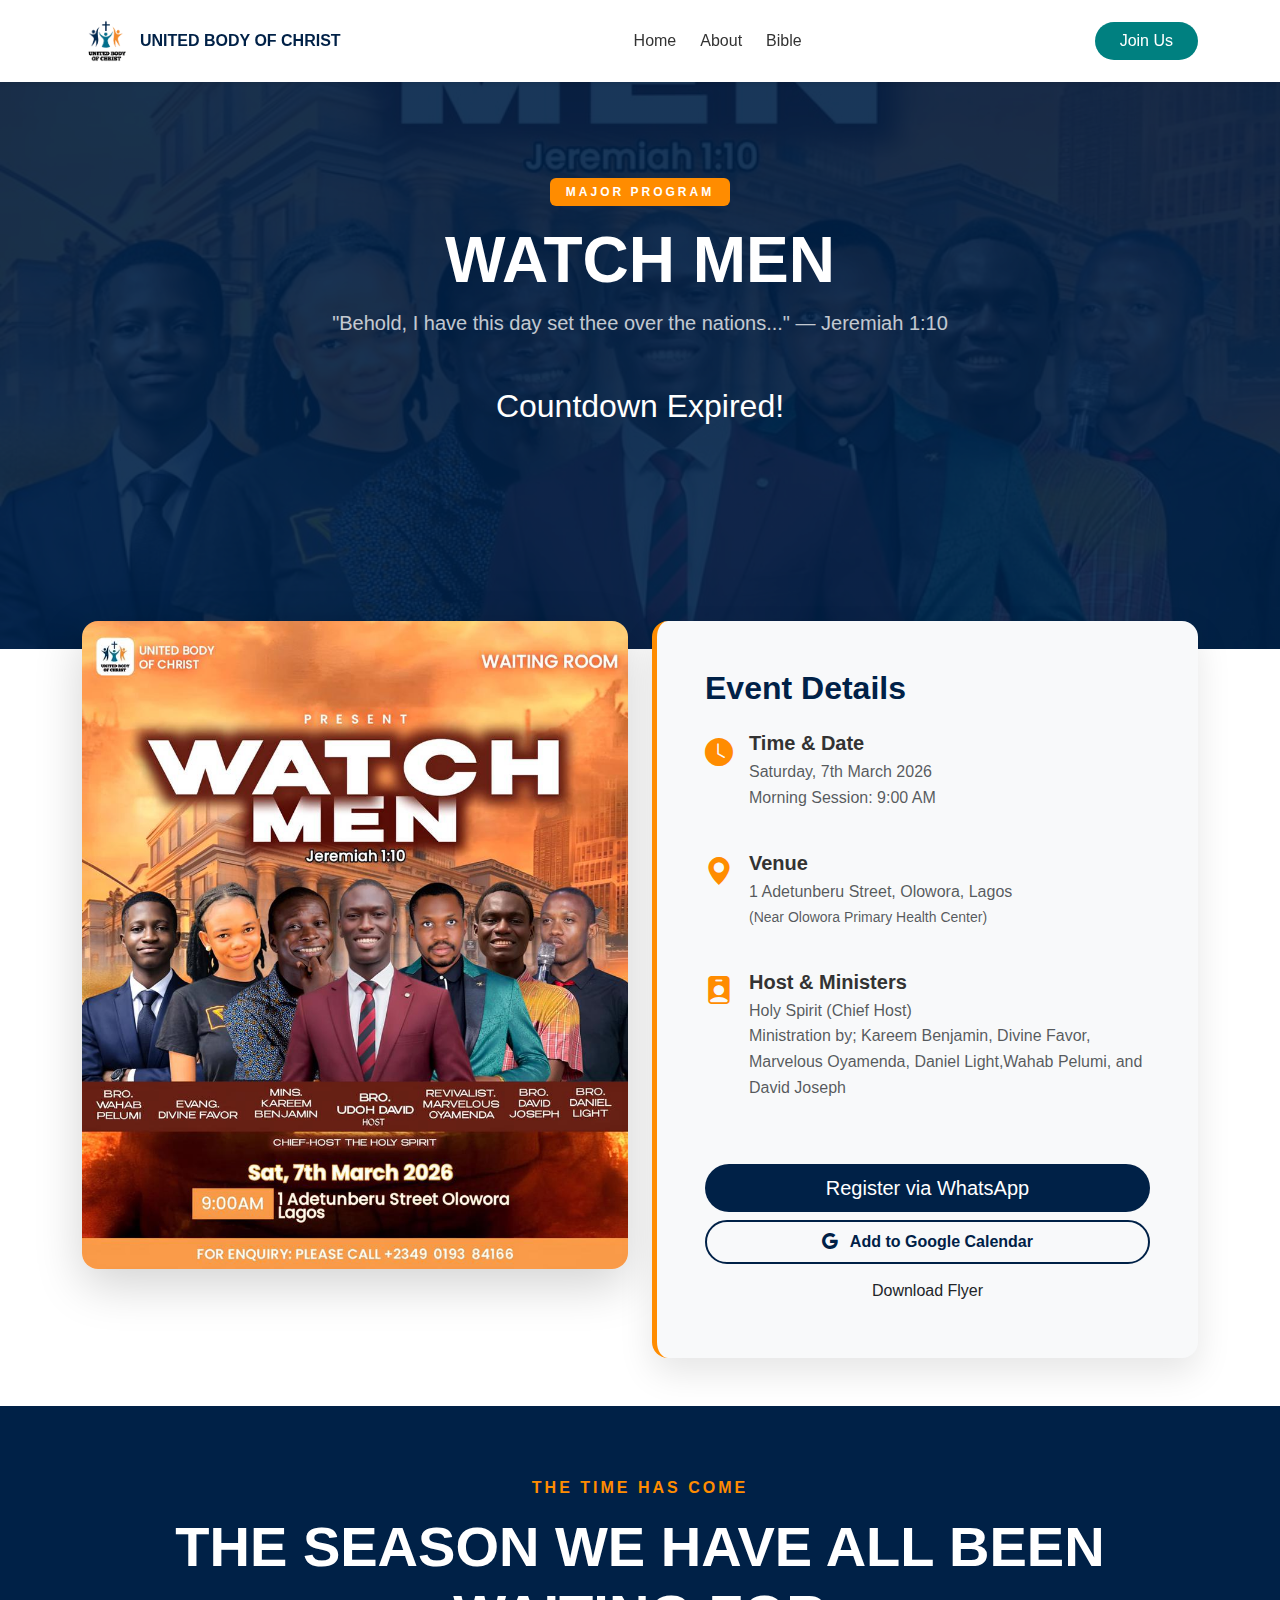
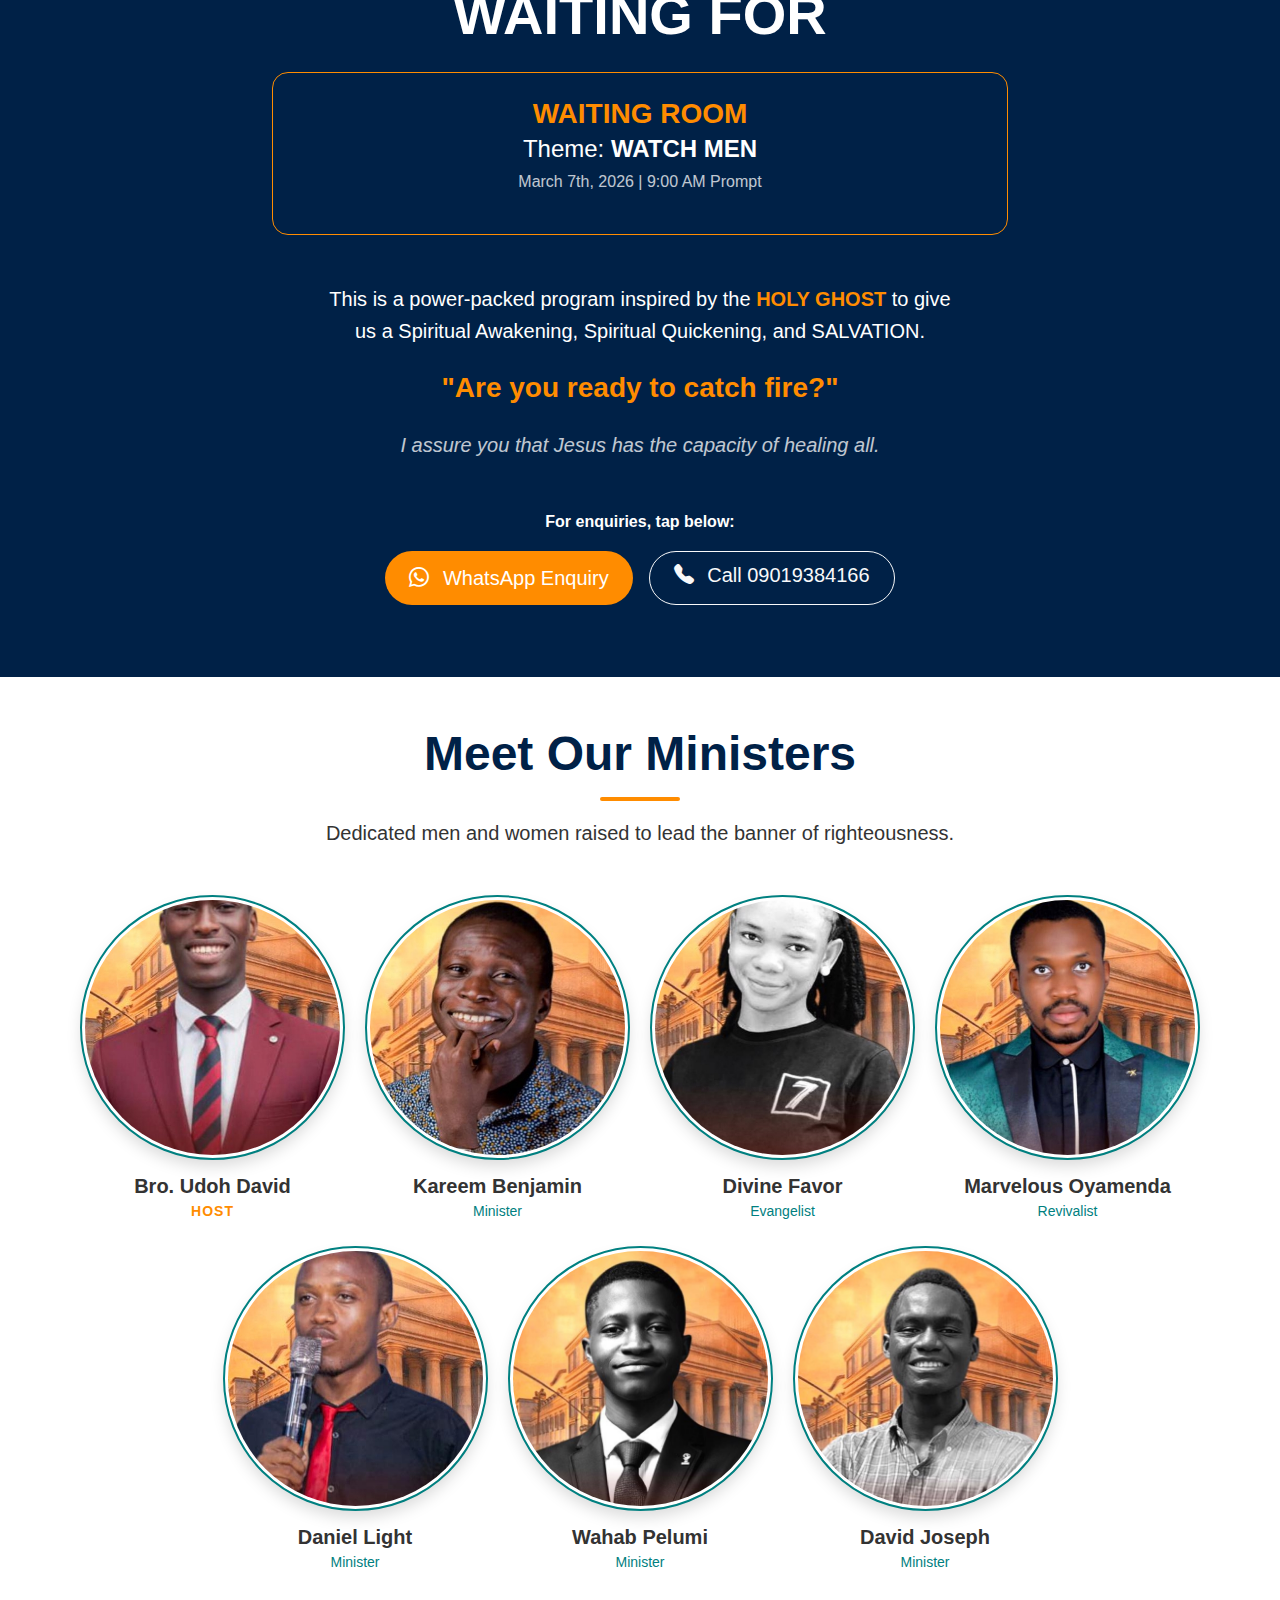
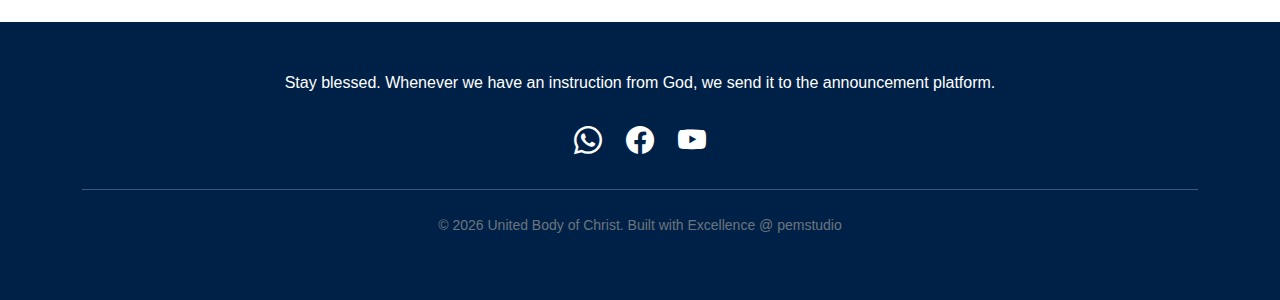
<file: events.html>
<!DOCTYPE html>
<html lang="en">
<head>

 <meta charset="UTF-8">
    <meta name="viewport" content="width=device-width, initial-scale=1.0">
    <title>United Body of Christ upcoming Program | Watchmen</title>

<!-- Primary Meta Tags -->
<meta name="title" content="United Body of Christ upcoming Program | Watchman">
<meta name="description" content="Raising the Banner of Righteousness (Jeremiah 1:10).">

<!-- Open Graph / Facebook -->
<meta property="og:type" content="website">
<meta property="og:url" content="https://unitedbc.vercel.app/events.html">
<meta property="og:title" content="United Body of Christ upcoming Program | Watchman">
<meta property="og:description" content="Coming up on the 7th of March 2026.">
<meta property="og:image" content="https://unitedbc.vercel.app/watchmen-banner.jpg">
<!-- Recommended: Add image dimensions -->
<meta property="og:image:width" content="1200">
<meta property="og:image:height" content="630">

<!-- Twitter -->
<meta property="twitter:card" content="summary_large_image">
<meta property="twitter:url" content="https://unitedbc.vercel.app/">
<meta property="twitter:title" content="United Body of Christ upcoming Program | Watchmen">
<meta property="twitter:description" content="Raising the Banner of Righteousness (Jeremiah 1:10).">
<meta property="twitter:image" content="https://unitedbc.vercel.app/watchmen-banner.jpg">


<!-- Favicon - Fixed to use absolute path -->
<link rel="icon" type="image/jpg" href="https://unitedbc.vercel.app/logo.jpg">
<!-- Optional: Add multiple favicon sizes -->
<link rel="apple-touch-icon" sizes="180x180" href="https://unitedbc.vercel.app/logo.jpg">
<link rel="icon" type="image/jpg" sizes="32x32" href="https://unitedbc.vercel.app/logo.jpg">
<link rel="icon" type="image/jpg" sizes="16x16" href="https://unitedbc.vercel.app/logo.jpg">

    <link href="https://cdn.jsdelivr.net/npm/bootstrap@5.3.0/dist/css/bootstrap.min.css" rel="stylesheet">
    <link rel="stylesheet" href="https://cdn.jsdelivr.net/npm/bootstrap-icons@1.11.0/font/bootstrap-icons.css">
    <link rel="stylesheet" href="assets/CSS/style.css">
</head>
<body>

    <header class="sticky-top bg-white shadow-sm">
        <nav class="container d-flex justify-content-between align-items-center py-3">
            <div class="logo-area d-flex align-items-center">
                <a href="index.html"><img src="assets/img/logo.png" alt="UBC Logo" width="50" class="me-2"></a>
                <span class="fw-bold text-navy d-none d-sm-block">UNITED BODY OF CHRIST</span>
            </div>
            
            <ul class="nav-links d-none d-md-flex list-unstyled m-0 gap-4">
                <li><a href="index.html">Home</a></li>
                <li><a href="about.html">About</a></li>
               
                <li><a href="bible-study.html">Bible </a></li>
            </ul>

            <div class="cta-nav">
                <a href="https://chat.whatsapp.com/GcOOL61pmjzB9DvTjnbqrQ?mode=gi_t" class="btn btn-teal rounded-pill px-4">Join Us</a>
              <button class="btn d-md-none border-0" type="button" data-bs-toggle="offcanvas" data-bs-target="#mobileMenu">
    <i class="bi bi-list fs-1 text-navy"></i>
</button>
            </div>
        </nav>
    </header>
    
    <main>
    <section class="event-hero py-5 text-white" style="background: linear-gradient(rgba(0,33,71,0.9), rgba(0,33,71,0.9)), url('assets/img/watchmen-banner.jpg') center/cover;">
        <div class="container text-center py-5">
            <span class="badge bg-gold mb-3 px-3 py-2 uppercase tracking-widest">Major Program</span>
            <h1 class="display-3 fw-bold">WATCH MEN</h1>
            <p class="lead italic opacity-75">"Behold, I have this day set thee over the nations..." — Jeremiah 1:10</p>
            
            <div id="countdown" class="d-flex justify-content-center gap-3 my-5">
                </div>
        </div>
    </section>

    <section class="py-5 bg-white">
        <div class="container">
            <div class="row g-4 mt-n5">
                <div class="col-lg-6">
                    <div class="flyer-container shadow-lg rounded-4 overflow-hidden">
                        <img src="assets/img/watchmen-banner.jpg" class="img-fluid" alt="Watch Men Event Flyer">
                    </div>
                </div>
                
             

                <div class="col-lg-6">
                    <div class="details-card p-4 p-md-5 bg-light rounded-4 h-100 border-start border-gold border-5">
                        <h2 class="text-navy fw-bold mb-4">Event Details</h2>
                        
                        <div class="detail-item d-flex align-items-start mb-4">
                            <i class="bi bi-clock-fill text-gold fs-3 me-3"></i>
                            <div>
                                <h5 class="mb-1 fw-bold">Time & Date</h5>
                                <p class="text-muted">Saturday, 7th March 2026<br>Morning Session: 9:00 AM</p>
                            </div>
                        </div>

                        <div class="detail-item d-flex align-items-start mb-4">
                            <i class="bi bi-geo-alt-fill text-gold fs-3 me-3"></i>
                            <div>
                                <h5 class="mb-1 fw-bold">Venue</h5>
                                <p class="text-muted">1 Adetunberu Street, Olowora, Lagos<br><span class="small">(Near Olowora Primary Health Center)</span></p>
                            </div>
                        </div>

                        <div class="detail-item d-flex align-items-start mb-4">
                            <i class="bi bi-person-badge-fill text-gold fs-3 me-3"></i>
                            <div>
                                <h5 class="mb-1 fw-bold">Host & Ministers</h5>

<p class="text-muted">Holy Spirit (Chief Host)<br>Ministration by; Kareem Benjamin, Divine Favor, Marvelous Oyamenda, Daniel Light,Wahab Pelumi, and David Joseph</p>
                            </div>
                        </div>

                        <div class="mt-5 d-grid gap-2">
                            <a href="https://wa.me/2349019384166" class="btn btn-navy btn-lg rounded-pill">Register via WhatsApp</a>
                            <a href="https://www.google.com/calendar/render?action=TEMPLATE&text=WATCH+MEN:+The+Global+Gathering&details=A+power-packed+program+inspired+by+the+HOLY+GHOST+to+give+us+a+Spiritual+Awakening,+Spiritual+Quickening,+and+SALVATION.+%0A%0AEnquiries:+09019384166&location=1+Adetunberu+Street,+Olowora,+Lagos&dates=20260307T080000Z%2F20260307T130000Z" 
   target="_blank" 
   class="btn btn-outline-navy w-100 rounded-pill py-2">
    <i class="bi bi-google me-2"></i> Add to Google Calendar
</a>
                            <button class="btn btn-outline-teal rounded-pill">Download Flyer</button>
                        </div>
                    </div>
                </div>
            </div>
        </div>
    </section>
</main>

    

    
     

<section class="py-5 bg-navy text-white text-center position-relative overflow-hidden">
    <div class="fire-overlay"></div>
    
    <div class="container position-relative z-index-2 py-4">
        <h6 class="text-gold tracking-widest mb-3 uppercase fw-bold">The Time Has Come</h6>
        <h2 class="display-4 fw-bold mb-4">THE SEASON WE HAVE ALL BEEN WAITING FOR</h2>
        
        <div class="row justify-content-center">
            <div class="col-lg-8">
                <div class="waiting-room-box p-4 border border-gold rounded-4 mb-5">
                    <h3 class="text-gold fw-bold mb-0">WAITING ROOM</h3>
                    <p class="fs-4 mb-0">Theme: <span class="fw-bold">WATCH MEN</span></p>
                    <p class="opacity-75">March 7th, 2026 | 9:00 AM Prompt</p>
                </div>

                <p class="fs-5 mb-4 px-md-5">
                    This is a power-packed program inspired by the <span class="text-gold fw-bold">HOLY GHOST</span> to give us a 
                    <span class="text-teal-light">Spiritual Awakening</span>, <span class="text-teal-light">Spiritual Quickening</span>, 
                    and <span class="text-teal-light">SALVATION</span>.
                </p>

                <h3 class="fw-bold mb-4 italic text-gold">"Are you ready to catch fire?"</h3>
                
                <p class="lead mb-5 opacity-75">
                    <em>I assure you that Jesus has the capacity of healing all.</em>
                </p>

                <div class="cta-area">
                    <p class="mb-3 fw-bold">For enquiries, tap below:</p>
                    <div class="d-flex flex-wrap justify-content-center gap-3">
                        <a href="https://wa.me/2347084680630?text=Hello%20%F0%9F%91%8B%20i%2C%20I%20want%20to%20make%20an%20enquiry%20for%20the%20program%20watch%20Men" 
                           class="btn btn-gold btn-lg rounded-pill px-4">
                           <i class="bi bi-whatsapp me-2"></i> WhatsApp Enquiry
                        </a>
                        <a href="tel:09127853828" class="btn btn-outline-light btn-lg rounded-pill px-4">
                           <i class="bi bi-telephone-fill me-2"></i> Call 09019384166
                        </a>
                    </div>
                </div>
            </div>
        </div>
    </div>
</section>
    
    
    <div class="offcanvas offcanvas-end" tabindex="-1" id="mobileMenu" aria-labelledby="mobileMenuLabel">
    <div class="offcanvas-header border-bottom">
        <h5 class="offcanvas-title text-navy fw-bold" id="mobileMenuLabel">MENU</h5>
        <button type="button" class="btn-close" data-bs-dismiss="offcanvas" aria-label="Close"></button>
    </div>
    <div class="offcanvas-body">
        <ul class="nav flex-column gap-3 fs-5">
            <li class="nav-item"><a class="nav-link text-dark" href="index.html">Home</a></li>
            <li class="nav-item"><a class="nav-link text-dark" href="about.html">About</a></li>
            <li class="nav-item"><a class="nav-link text-dark" href="bible-study.html">Bible Study</a></li>
            <li class="nav-item"><a class="nav-link text-dark" href="events.html">Events</a></li>
            <li class="nav-item"><a class="nav-link text-dark" href="contact.html">Contact</a></li>
        </ul>
        <div class="mt-5">
            <a href="https://chat.whatsapp.com/GcOOL61pmjzB9DvTjnbqrQ?mode=gi_t" class="btn btn-teal w-100 rounded-pill">Join Community</a>
        </div>
    </div>
</div>

    <section id="leaders" class="py-5 bg-white">
    <div class="container">
        <div class="text-center mb-5">
            <h2 class="display-5 fw-bold text-navy">Meet Our Ministers</h2>
            <div class="divider-gold mx-auto mb-3"></div>
            <p class="lead">Dedicated men and women raised to lead the banner of righteousness.</p>
        </div>

        <div class="row g-4 justify-content-center">
            <div class="col-6 col-md-3">
                <div class="leader-card text-center">
                    <div class="leader-img-container mb-3 shadow">
                        <img src="assets/img/host.jpg" alt="Bro. Udoh David" class="img-fluid">
                    </div>
                    <h5 class="fw-bold mb-0">Bro. Udoh David</h5>
                    <small class="text-gold fw-bold uppercase">Host</small>
                </div>
            </div>

            <div class="col-6 col-md-3">
                <div class="leader-card text-center">
                    <div class="leader-img-container mb-3 shadow">
                        <img src="assets/img/minister1.jpg" alt="Mins. Kareem Benjamin" class="img-fluid">
                    </div>
                    <h5 class="fw-bold mb-0">Kareem Benjamin</h5>
                    <small class="text-teal">Minister</small>
                </div>
            </div>

            <div class="col-6 col-md-3">
                <div class="leader-card text-center">
                    <div class="leader-img-container mb-3 shadow">
                        <img src="assets/img/evang.jpg" alt="Evang. Divine Favor" class="img-fluid">
                    </div>
                    <h5 class="fw-bold mb-0">Divine Favor</h5>
                    <small class="text-teal">Evangelist</small>
                </div>
            </div>

            <div class="col-6 col-md-3">
                <div class="leader-card text-center">
                    <div class="leader-img-container mb-3 shadow">
                        <img src="assets/img/revivalist.jpg" alt="Revivalist Marvelous" class="img-fluid">
                    </div>
                    <h5 class="fw-bold mb-0">Marvelous Oyamenda</h5>
                    <small class="text-teal">Revivalist</small>
                </div>
            </div>
<div class="col-6 col-md-3">
                <div class="leader-card text-center">
                    <div class="leader-img-container mb-3 shadow">
                        <img src="assets/img/minister2.jpg" alt="Mins. Daniel Light" class="img-fluid">
                    </div>
                    <h5 class="fw-bold mb-0">Daniel Light</h5>
                    <small class="text-teal">Minister</small>
                </div>
            </div>

<div class="col-6 col-md-3">
                <div class="leader-card text-center">
                    <div class="leader-img-container mb-3 shadow">
                        <img src="assets/img/minister3.jpg" alt="Mins. Wahab Pelumi" class="img-fluid">
                    </div>
                    <h5 class="fw-bold mb-0">Wahab Pelumi</h5>
                    <small class="text-teal">Minister</small>
                </div>
            </div>

<div class="col-6 col-md-3">
                <div class="leader-card text-center">
                    <div class="leader-img-container mb-3 shadow">
                        <img src="assets/img/minister4.jpg" alt="Mins. David Joseph" class="img-fluid">
                    </div>
                    <h5 class="fw-bold mb-0">David Joseph</h5>
                    <small class="text-teal">Minister</small>
                </div>
            </div>
        </div>
    </div>
</section>



<footer class="bg-navy text-white py-5 text-center">
        <div class="container">
            <p class="mb-4">Stay blessed. Whenever we have an instruction from God, we send it to the announcement platform.</p>
            <div class="social-links fs-3 d-flex justify-content-center gap-4">
                <a href="https://chat.whatsapp.com/GcOOL61pmjzB9DvTjnbqrQ?mode=gi_t" class="text-white"><i class="bi bi-whatsapp"></i></a>
                <a href="#" class="text-white"><i class="bi bi-facebook"></i></a>
                <a href="#" class="text-white"><i class="bi bi-youtube"></i></a>
            </div>
            <hr class="my-4 opacity-25">
            <p class="small text-secondary">&copy; 2026 United Body of Christ. Built with Excellence @ pemstudio</p>
        </div>
    </footer>

<script src="https://cdn.jsdelivr.net/npm/bootstrap@5.3.0/dist/js/bootstrap.bundle.min.js"></script>
    <script src="assets/Js/main.js"></script>
    <script src="assets/Js/anime.js"></script>
</body>
</html>
</file>
<file: assets/CSS/style.css>
:root {
    --ubc-navy: #002147;
    --ubc-teal: #008080;
    --ubc-gold: #FF8C00;
    --ubc-white: #ffffff;
    --transition: all 0.4s ease;
}

html { scroll-behavior: smooth; }
body { font-family: 'Inter', sans-serif; line-height: 1.6; color: #333; }

/* Base Styles */
body { font-family: 'Segoe UI', Roboto, sans-serif; overflow-x: hidden; }
a { text-decoration: none; color: inherit; }
.text-navy { color: var(--ubc-navy); }
.bg-navy { background-color: var(--ubc-navy); }
.btn-gold { background-color: var(--ubc-gold); color: white; transition: var(--transition); }
.btn-gold:hover { background-color: #e67e00; transform: scale(1.05); }
.btn-teal { background-color: var(--ubc-teal); color: white; }

/* Hero Section with Backdrop */
.hero-section {
    min-height: 90vh;
    background: linear-gradient(rgba(0,33,71,0.8), rgba(0,33,71,0.8)), url('../img/watchmen-banner.jpg');
    background-size: cover;
    background-position: center;
    background-attachment: fixed;
}

/* Countdown Styling */
.time-box {
    background: rgba(255, 255, 255, 0.1);
    backdrop-filter: blur(10px);
    border: 1px solid rgba(255, 255, 255, 0.2);
    padding: 20px;
    border-radius: 12px;
    min-width: 100px;
}

/* Pillar Cards */
.pillar-card {
    background: white;
    border-radius: 20px;
    transition: var(--transition);
}
.pillar-card:hover { transform: translateY(-15px); }
.pillar-card.highlight { background: var(--ubc-navy); color: white; }

.divider-gold { width: 60px; height: 4px; background: var(--ubc-gold); border-radius: 2px; }


/* Leader Cards Styling */
.leader-img-container {
    width: 100%;
    aspect-ratio: 1 / 1; /* Makes the images perfectly square */
    overflow: hidden;
    border-radius: 50%; /* Circle profile looks more professional */
    border: 3px solid var(--ubc-white);
    outline: 2px solid var(--ubc-teal);
    transition: var(--transition);
}

.leader-img-container img {
    width: 100%;
    height: 100%;
    object-fit: cover; /* Ensures faces aren't stretched */
    transition: transform 0.5s ease;
}

.leader-card:hover .leader-img-container {
    outline-color: var(--ubc-gold);
    transform: scale(1.05);
}

.leader-card:hover img {
    transform: scale(1.1);
}

.uppercase { text-transform: uppercase; letter-spacing: 1px; }

/* Growth Counter Styling */
.bg-teal {
    background-color: var(--ubc-teal) !important;
}

.counter-section {
    padding: 80px 0;
    background: linear-gradient(45deg, var(--ubc-navy), var(--ubc-teal));
}

.counter-box {
    padding: 20px;
    transition: var(--transition);
}

.counter-box h2 {
    font-size: 3.5rem;
    font-weight: 800;
    margin-bottom: 5px;
    color: var(--ubc-gold); /* Gold stands out against the Teal/Navy */
}

.counter-box p {
    font-size: 1.1rem;
    text-transform: uppercase;
    letter-spacing: 2px;
    font-weight: 500;
    opacity: 0.9;
}

/* Responsive adjustment for small screens */
@media (max-width: 768px) {
    .counter-box h2 {
        font-size: 2.5rem;
    }
}


/* Highlight Card Effect */
.highlight-card {
    transition: var(--transition);
    overflow: hidden;
}
.highlight-card:hover {
    transform: translateY(-5px);
    box-shadow: 0 10px 20px rgba(0,0,0,0.1) !important;
}
.highlight-card img {
    height: 200px;
    object-fit: cover;
}

/* Nav Link Active State */
.nav-links a:hover {
    color: var(--ubc-gold);
}

/* Form Styling */
.form-control {
    border: 1px solid #ddd;
    padding: 12px;
}
.form-control:focus {
    border-color: var(--ubc-teal);
    box-shadow: none;
}

/* Event Detail Icons */
.icon-circle {
    width: 45px;
    height: 45px;
    display: flex;
    align-items: center;
    justify-content: center;
    border-radius: 50%;
    font-size: 1.2rem;
}

.tracking-widest { letter-spacing: 3px; }

.btn-outline-navy {
    border: 2px solid var(--ubc-navy);
    color: var(--ubc-navy);
    font-weight: 600;
    transition: var(--transition);
}

.btn-outline-navy:hover {
    background-color: var(--ubc-navy);
    color: white;
}

/* Sidebar divider effect */
.border-gold { border-color: var(--ubc-gold) !important; }
.text-teal { color: var(--ubc-teal); }



/* Event Page Perfection */
.event-hero {
    padding-bottom: 120px !important; /* Space for the overlapping cards */
}

.mt-n5 {
    margin-top: -100px !important; /* Pulls the content up into the hero area */
}

.flyer-container img {
    width: 100%;
    transition: transform 0.5s ease;
}

.flyer-container:hover img {
    transform: scale(1.02);
}

.details-card {
    box-shadow: 0 15px 35px rgba(0,0,0,0.1);
}

.bg-gold { background-color: var(--ubc-gold) !important; color: white; }
.btn-navy { background-color: var(--ubc-navy); color: white; }
.btn-navy:hover { background-color: #001530; color: white; }

/* Responsive tweaks */
@media (max-width: 992px) {
    .mt-n5 { margin-top: 0 !important; }
    .event-hero { padding-bottom: 60px !important; }
}

/* Standardized Hero - Styled like the Home Page */
.page-hero {
    min-height: 60vh;
    display: flex;
    align-items: center;
    justify-content: center;
    text-align: center;
    color: white;
    background-size: cover;
    background-position: center;
    background-attachment: fixed;
    position: relative;
}

.page-hero::before {
    content: "";
    position: absolute;
    top: 0; left: 0; width: 100%; height: 100%;
    background: linear-gradient(rgba(0,33,71,0.8), rgba(0,33,71,0.7));
    z-index: 1;
}

.page-hero .container { position: relative; z-index: 2; }

/* Reusable Components */
.divider-gold { width: 80px; height: 4px; background: var(--ubc-gold); margin: 15px auto; }
.text-gold { color: var(--ubc-gold); }
.bg-navy { background-color: var(--ubc-navy); }
.btn-gold { background-color: var(--ubc-gold); color: white; border-radius: 50px; padding: 12px 30px; border: none; transition: var(--transition); }
.btn-gold:hover { transform: scale(1.05); background: #e67e00; color: white; }

/* Highlight Gallery */
.gallery-card { border: none; border-radius: 15px; overflow: hidden; transition: var(--transition); }
.gallery-card:hover { transform: translateY(-10px); box-shadow: 0 10px 30px rgba(0,0,0,0.15); }

/* Gallery Card Standout Style */
.gallery-card {
    border: 1px solid rgba(0,0,0,0.08) !important;
    border-radius: 15px !important;
    background: #ffffff;
    transition: all 0.3s ease-in-out;
    overflow: hidden;
}

/* Image Zoom Effect */
.img-zoom-container {
    overflow: hidden;
    height: 250px; /* Consistent height for all graphics */
}

.img-zoom-container img {
    width: 100%;
    height: 100%;
    object-fit: cover; /* Ensures graphics aren't distorted */
    transition: transform 0.5s ease;
}

.gallery-card:hover {
    transform: translateY(-10px);
    box-shadow: 0 15px 30px rgba(0, 33, 71, 0.15) !important;
    border-color: var(--ubc-gold) !important;
}

.gallery-card:hover .img-zoom-container img {
    transform: scale(1.1);
}

/* Download Button Style */
.btn-download {
    background-color: transparent;
    color: var(--ubc-teal);
    border: 1px solid var(--ubc-teal);
    border-radius: 50px;
    padding: 8px 20px;
    font-size: 0.9rem;
    font-weight: 600;
    transition: all 0.3s ease;
}

.btn-download:hover {
    background-color: var(--ubc-teal);
    color: white;
}


/* --- CUSTOM MEDIA QUERIES FOR PERFECTION --- */

/* Small Devices (Mobile - stack one after another) */
@media (max-width: 576px) {
    .img-zoom-container {
        height: 200px; /* Shorter images on mobile so user doesn't have to scroll forever */
    }
    .page-hero h1 {
        font-size: 2.2rem; /* Scaled down so title doesn't break into 4 lines */
    }
    .gallery-card {
        margin-bottom: 10px; /* Extra breathing room when stacked */
    }
}

/* Medium Devices (Tablets - 2 by 2 grid) */
@media (min-width: 768px) and (max-width: 991px) {
    .img-zoom-container {
        height: 220px;
    }
}

/* Wide Screens (Laptops/Desktops - 4 per row) */
@media (min-width: 1200px) {
    .container {
        max-width: 1140px; /* Keeps content from stretching too wide on huge monitors */
    }
    .img-zoom-container {
        height: 280px; /* Taller, more impressive graphics on desktop */
    }
}


/* Specific Centering for Small Screens (Max 768px) */
@media (max-width: 768px) {
    /* Centers the Hero content */
    .page-hero .container {
        text-align: center;
        display: flex;
        flex-direction: column;
        align-items: center;
    }

    /* Centers the Highlight/Gallery Card content */
    .gallery-card .card-body {
        text-align: center;
    }

    /* Centers headers and paragraphs in sections */
    section h2, 
    section p, 
    .detail-item {
        text-align: center !important;
        justify-content: center !important;
    }

    /* Adjusts the Icon-Text alignment in the Event Details */
    .detail-item {
        flex-direction: column;
        align-items: center;
    }

    .detail-item i {
        margin-right: 0 !important;
        margin-bottom: 10px;
    }

    /* Centers the Footer columns */
    footer .col-lg-4 {
        text-align: center;
        margin-bottom: 30px;
    }

    footer .d-flex {
        justify-content: center !important;
    }
                  


.messages-gallery {
    padding: 60px 20px;
    background: #f8f9fa;
}

.container {
    max-width: 1200px;
    margin: 0 auto;
}

.section-title {
    text-align: center;
    margin-bottom: 40px;
    color: #333;
}

.gallery-grid {
    display: grid;
    grid-template-columns: repeat(auto-fill, minmax(250px, 1fr));
    gap: 20px;
}

.gallery-item {
    position: relative;
    border-radius: 8px;
    overflow: hidden;
    box-shadow: 0 4px 8px rgba(0,0,0,0.1);
    transition: transform 0.3s ease;
}

.gallery-item:hover {
    transform: translateY(-5px);
}

.gallery-item img {
    width: 100%;
    height: 200px;
    object-fit: cover;
    display: block;
}

.image-caption {
    padding: 10px;
    background: white;
    text-align: center;
    font-weight: 500;
}
</file>
<file: assets/CSS/msg.css>
/* Gallery Styles with Touch/Hover Effects */
.messages-gallery {
    padding: 60px 20px;
    background: linear-gradient(135deg, #667eea 0%, #764ba2 100%);
    min-height: 100vh;
}

.container {
    max-width: 1200px;
    margin: 0 auto;
    padding: 20px;
}

.section-title {
    text-align: center;
    margin-bottom: 50px;
    color: white;
    font-size: 2.8rem;
    text-shadow: 2px 2px 4px rgba(0,0,0,0.3);
    font-family: 'Segoe UI', Tahoma, Geneva, Verdana, sans-serif;
}

.gallery-grid {
    display: grid;
    grid-template-columns: repeat(auto-fill, minmax(280px, 1fr));
    gap: 30px;
    padding: 20px;
}

/* Message Card with Touch/Hover Effects */
.message-card {
    background: white;
    border-radius: 16px;
    overflow: hidden;
    box-shadow: 0 10px 30px rgba(0,0,0,0.2);
    transition: all 0.4s cubic-bezier(0.175, 0.885, 0.32, 1.275);
    cursor: pointer;
    position: relative;
    border: 3px solid transparent;
    transform: translateY(0);
}

/* Touch/Hover Effect */
.message-card:hover,
.message-card:active,
.message-card:focus {
    transform: translateY(-12px) scale(1.03);
    box-shadow: 0 20px 40px rgba(0,0,0,0.3);
    border-color: #4CAF50;
    z-index: 10;
}

/* For touch devices - active state */
.message-card:active {
    transform: translateY(-8px) scale(1.02);
    transition: transform 0.1s ease;
}

.image-container {
    position: relative;
    overflow: hidden;
    height: 220px;
}

.message-img {
    width: 100%;
    height: 100%;
    object-fit: cover;
    transition: all 0.4s ease;
    filter: brightness(0.95);
}

/* Image effect on hover/touch */
.message-card:hover .message-img,
.message-card:active .message-img {
    transform: scale(1.1);
    filter: brightness(1.05) contrast(1.1);
}

.message-caption {
    padding: 20px 15px;
    text-align: center;
    font-size: 1.1rem;
    color: #333;
    font-weight: 500;
    background: linear-gradient(to right, #f8f9fa, #e9ecef);
    transition: all 0.3s ease;
    border-top: 2px solid #f0f0f0;
    position: relative;
    overflow: hidden;
}

/* Bold effect on caption */
.message-card:hover .message-caption,
.message-card:active .message-caption {
    font-weight: 700;
    background: linear-gradient(to right, #e3f2fd, #bbdefb);
    color: #1a237e;
    font-size: 1.15rem;
    letter-spacing: 0.5px;
    text-shadow: 0 1px 2px rgba(0,0,0,0.1);
}

/* Add a subtle pulse animation on touch */
@keyframes touchPulse {
    0% { box-shadow: 0 0 0 0 rgba(76, 175, 80, 0.7); }
    70% { box-shadow: 0 0 0 10px rgba(76, 175, 80, 0); }
    100% { box-shadow: 0 0 0 0 rgba(76, 175, 80, 0); }
}

.message-card:active {
    animation: touchPulse 0.5s ease;
}

/* Mobile-specific touch improvements */
@media (max-width: 768px) {
    .gallery-grid {
        grid-template-columns: repeat(auto-fill, minmax(250px, 1fr));
        gap: 20px;
        padding: 10px;
    }

    .message-card {
        -webkit-tap-highlight-color: transparent; /* Remove blue tap highlight on mobile */
    }

    /* Enhance touch feedback on mobile */
    .message-card:active {
        transform: translateY(-5px) scale(1.02);
    }
}

/* For accessibility - keyboard navigation */
.message-card:focus-visible {
    outline: 3px solid #4CAF50;
    outline-offset: 3px;
}

/* Loading state animation */
.message-card.loading {
    animation: shimmer 1.5s infinite linear;
    background: linear-gradient(90deg, #f0f0f0 25%, #e0e0e0 50%, #f0f0f0 75%);
    background-size: 200% 100%;
}

@keyframes shimmer {
    0% { background-position: -200% 0; }
    100% { background-position: 200% 0; }
}

/* Optional: Add a subtle glow effect */
.message-card::after {
    content: '';
    position: absolute;
    top: 0;
    left: 0;
    right: 0;
    bottom: 0;
    border-radius: 16px;
    box-shadow: inset 0 0 20px rgba(255,255,255,0.1);
    opacity: 0;
    transition: opacity 0.3s ease;
    pointer-events: none;
}

.message-card:hover::after {
    opacity: 1;
}

/* Desktop-only enhancements (screen > 1024px) */
@media (min-width: 1024px) {
    .gallery-grid {
        grid-template-columns: repeat(4, 1fr); /* 4 columns */
        gap: 30px;
    }

    .message-card:hover {
        transform: translateY(-12px) scale(1.03);
        box-shadow: 0 25px 50px rgba(0,0,0,0.25);
    }

    /* Slower, more dramatic transitions for desktop */
    .message-card {
        transition: all 0.4s cubic-bezier(0.175, 0.885, 0.32, 1.275);
    }
}
</file>
